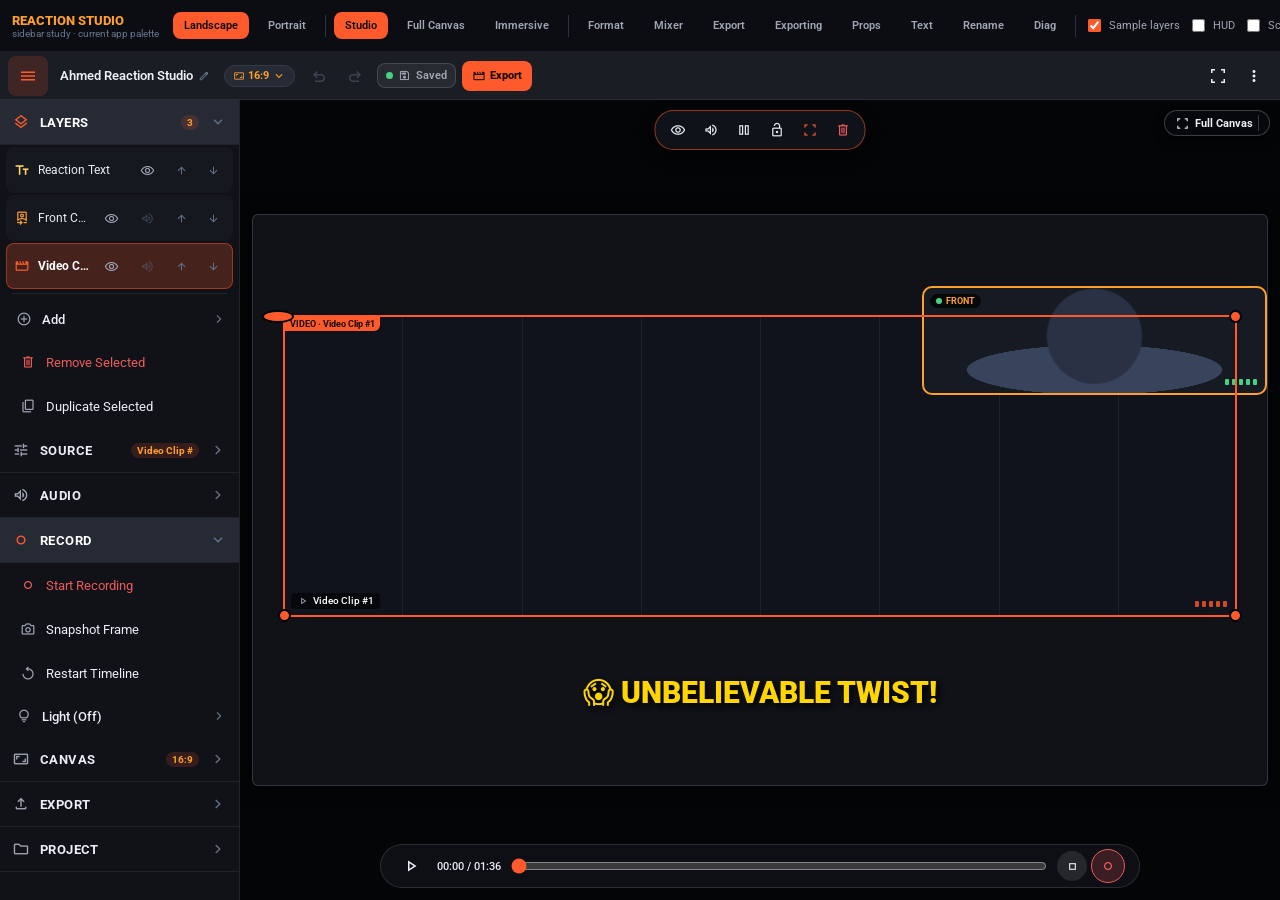
<file: frontend ref/mockup-side/index.html>
<!DOCTYPE html>
<html lang="en">
<head>
<meta charset="UTF-8">
<meta name="viewport" content="width=device-width, initial-scale=1.0">
<title>Reaction Studio — Sidebar Studio (current app theme)</title>
<link rel="preconnect" href="https://fonts.googleapis.com">
<link rel="preconnect" href="https://fonts.gstatic.com" crossorigin>
<link href="https://fonts.googleapis.com/css2?family=Material+Symbols+Outlined:opsz,wght,FILL,GRAD@20..48,400,0,0&family=Roboto:wght@400;500;700;900&display=swap" rel="stylesheet">
<link rel="stylesheet" href="css/side.css">
</head>
<body>
<!-- ============ DEMO HARNESS (not part of the app) ============ -->
<div id="harness">
  <div class="brand">REACTION STUDIO<small>sidebar study · current app palette</small></div>
  <button class="htab on" data-orient="landscape">Landscape</button>
  <button class="htab" data-orient="portrait">Portrait</button>
  <div class="hsep"></div>
  <button class="htab on" data-view="studio">Studio</button>
  <button class="htab" data-view="fc">Full Canvas</button>
  <button class="htab" data-view="imm">Immersive</button>
  <div class="hsep"></div>
  <button class="htab" data-dlg="dlg-aspect">Format</button>
  <button class="htab" data-dlg="dlg-mixer">Mixer</button>
  <button class="htab" data-dlg="dlg-export">Export</button>
  <button class="htab" id="h-progress">Exporting</button>
  <button class="htab" data-dlg="dlg-props">Props</button>
  <button class="htab" data-dlg="dlg-text">Text</button>
  <button class="htab" data-dlg="dlg-rename">Rename</button>
  <button class="htab" data-dlg="dlg-diag">Diag</button>
  <div class="hsep"></div>
  <label class="hchk"><input type="checkbox" id="hk-sample" checked> Sample layers</label>
  <label class="hchk"><input type="checkbox" id="hk-hud"> HUD</label>
  <label class="hchk"><input type="checkbox" id="hk-light"> Screen light</label>
  <button class="htab" id="hk-toast">Toast</button>
  <div class="hnote">resize the window narrow to stress the fit ladder</div>
</div>

<!-- ============ APP ============ -->
<div id="app">
  <!-- TOP STRIP -->
  <div class="topstrip" id="topstrip">
    <button class="iconbtn hamb" id="btn-hamb" title="Toggle sidebar"><span class="ms">menu</span></button>
    <div class="gap6"></div>
    <button class="proj-title" id="btn-title" title="Rename project"><span id="proj-name">Ahmed Reaction Studio</span><span class="ms">edit</span></button>
    <div class="gap8"></div>
    <button class="aspect-chip" id="btn-aspect" title="Canvas format"><span class="ms">aspect_ratio</span><span id="aspect-lbl">16:9</span><span class="ms chev">expand_more</span></button>
    <div class="gap6"></div>
    <button class="iconbtn" id="btn-undo" disabled title="Undo"><span class="ms">undo</span></button>
    <button class="iconbtn" id="btn-redo" disabled title="Redo"><span class="ms">redo</span></button>
    <div class="gap4"></div>
    <button class="savebtn" id="btn-save"><span class="dot"></span><span class="ms">save</span><span class="lbl" id="save-lbl">Saved</span></button>
    <div class="gap6"></div>
    <button class="exportbtn" id="btn-export"><span class="ms">movie</span><span class="lbl">Export</span></button>
    <div class="spacer"></div>
    <button class="iconbtn" id="btn-fc" title="Full Screen Canvas"><span class="ms" id="fc-ic">fullscreen</span></button>
    <div class="overflow-wrap">
      <button class="iconbtn" id="btn-overflow" title="More"><span class="ms">more_vert</span></button>
      <div class="dropdown" id="overflow-menu" style="display:none">
        <button id="m-fc"><span class="ms">fullscreen</span><span>Full Screen Canvas</span></button>
        <button id="m-hud"><span class="ms">insights</span><span>Show Stats Overlay</span></button>
        <button class="dim" id="m-diag"><span class="ms">settings</span><span>Studio Diagnostics</span></button>
      </div>
    </div>
  </div>

  <div class="workspace">
    <!-- SIDEBAR -->
    <aside class="sidebar" id="sidebar">
      <!-- § LAYERS -->
      <button class="sec-head open" data-sec="layers"><span class="ms">layers</span><span class="lbl">LAYERS</span><span class="badge" id="bd-layers">0</span><span class="ms chev">chevron_right</span></button>
      <div class="sec-div"></div>
      <div class="sec-body open" id="sec-layers">
        <div id="layer-list"></div>
        <div class="mini-div"></div>
        <button class="sub-head" data-sub="add"><span class="ms">add_circle</span><span class="lbl">Add</span><span class="ms chev">chevron_right</span></button>
        <div class="submenu" id="sub-add">
          <button class="act" data-add="video"><span class="ms">movie</span><span>Pick Video…</span></button>
          <button class="act" data-add="image"><span class="ms">image</span><span>Pick Image…</span></button>
          <button class="act" data-add="frontcam"><span class="ms">camera_front</span><span>Front Camera</span></button>
          <button class="act" data-add="backcam"><span class="ms">photo_camera</span><span>Back Camera</span></button>
          <button class="act" data-add="screen"><span class="ms">screen_share</span><span>Screen Record</span></button>
          <button class="act" data-add="text"><span class="ms">text_fields</span><span>Text Overlay</span></button>
        </div>
        <button class="act danger" id="act-del"><span class="ms">delete_outline</span><span>Remove Selected</span></button>
        <button class="act" id="act-dup"><span class="ms">content_copy</span><span>Duplicate Selected</span></button>
      </div>

      <!-- § SOURCE -->
      <button class="sec-head" data-sec="source"><span class="ms">tune</span><span class="lbl">SOURCE</span><span class="badge" id="bd-source"></span><span class="ms chev">chevron_right</span></button>
      <div class="sec-div"></div>
      <div class="sec-body" id="sec-source"></div>

      <!-- § AUDIO -->
      <button class="sec-head" data-sec="audio"><span class="ms">volume_up</span><span class="lbl">AUDIO</span><span class="ms chev">chevron_right</span></button>
      <div class="sec-div"></div>
      <div class="sec-body" id="sec-audio"></div>

      <!-- § RECORD -->
      <button class="sec-head open" data-sec="record"><span class="ms">fiber_manual_record</span><span class="lbl">RECORD</span><span class="badge rec" id="bd-rec" style="display:none">REC</span><span class="ms chev">chevron_right</span></button>
      <div class="sec-div"></div>
      <div class="sec-body open" id="sec-record">
        <button class="act danger" id="act-record"><span class="ms">fiber_manual_record</span><span id="rec-lbl">Start Recording</span></button>
        <button class="act" id="act-snap"><span class="ms">photo_camera</span><span>Snapshot Frame</span></button>
        <button class="act" id="act-restart"><span class="ms">replay</span><span>Restart Timeline</span></button>
        <button class="sub-head" data-sub="light"><span class="ms">lightbulb</span><span class="lbl" id="light-lbl">Light (Off)</span><span class="ms chev">chevron_right</span></button>
        <div class="submenu" id="sub-light">
          <button class="act light" data-light="Off"><span class="ms">flash_off</span><span>Turn Off Light</span></button>
          <button class="act light" data-light="Front Torch"><span class="ms">flash_on</span><span>Front Torch</span></button>
          <button class="act light" data-light="Back Torch"><span class="ms">flash_on</span><span>Back Torch</span></button>
          <button class="act light" data-light="Both Torches"><span class="ms">highlight</span><span>Both Torches</span></button>
          <button class="act light" data-light="Screen Light"><span class="ms">wb_sunny</span><span>Screen Light (Softbox)</span></button>
        </div>
      </div>

      <!-- § CANVAS -->
      <button class="sec-head" data-sec="canvas"><span class="ms">aspect_ratio</span><span class="lbl">CANVAS</span><span class="badge" id="bd-canvas">16:9</span><span class="ms chev">chevron_right</span></button>
      <div class="sec-div"></div>
      <div class="sec-body" id="sec-canvas">
        <button class="sub-head" data-sub="aspect"><span class="ms">crop_original</span><span class="lbl" id="aspect-sub">Aspect Ratio (16:9)</span><span class="ms chev">chevron_right</span></button>
        <div class="submenu" id="sub-aspect">
          <button class="act ar" data-ar="16:9"><span class="ms">stay_current_landscape</span><span>16:9 Landscape · YouTube</span></button>
          <button class="act ar" data-ar="9:16"><span class="ms">stay_current_portrait</span><span>9:16 Portrait · Shorts / Reels</span></button>
          <button class="act ar" data-ar="1:1"><span class="ms">crop_square</span><span>1:1 Square · Posts</span></button>
        </div>
        <button class="sub-head" data-sub="bg"><span class="ms">palette</span><span class="lbl" id="bg-sub">Background (Dark)</span><span class="ms chev">chevron_right</span></button>
        <div class="submenu" id="sub-bg"></div>
        <button class="act" id="act-fc"><span class="ms">fullscreen</span><span>Full Canvas Mode</span></button>
        <button class="act" id="act-fitall"><span class="ms">center_focus_strong</span><span>Fit All Sources</span></button>
      </div>

      <!-- § EXPORT -->
      <button class="sec-head" data-sec="export"><span class="ms">file_upload</span><span class="lbl">EXPORT</span><span class="ms chev">chevron_right</span></button>
      <div class="sec-div"></div>
      <div class="sec-body" id="sec-export">
        <button class="act" id="act-quickexp"><span class="ms">bolt</span><span>Quick Export</span></button>
        <button class="act" id="act-expsettings"><span class="ms">settings</span><span>Export Settings…</span></button>
        <button class="act" id="act-repeatexp"><span class="ms">history</span><span>Repeat Last Export</span></button>
      </div>

      <!-- § PROJECT -->
      <button class="sec-head" data-sec="project"><span class="ms">folder</span><span class="lbl">PROJECT</span><span class="ms chev">chevron_right</span></button>
      <div class="sec-div"></div>
      <div class="sec-body" id="sec-project">
        <button class="act" id="act-rename"><span class="ms">edit</span><span>Rename Project…</span></button>
        <button class="act" id="act-save"><span class="ms">save</span><span>Save Now</span></button>
        <button class="act" id="act-diag"><span class="ms">medical_services</span><span>Diagnostics</span></button>
      </div>
    </aside>

    <!-- STAGE -->
    <div class="stage" id="stage">
      <div class="canvas" id="canvas">
        <div id="layers"></div>
        <div class="empty-st" id="empty">
          <div class="tile"><span class="ms">movie</span></div>
          <h3>Your canvas is ready</h3>
          <p>Add a camera, video, image or text to begin.</p>
        </div>
      </div>
      <div class="qbar" id="qbar" style="display:none">
        <button class="ic" id="q-eye" title="Hide / show"><span class="ms">visibility</span></button>
        <button class="ic" id="q-mute" title="Mute / unmute"><span class="ms">volume_up</span></button>
        <button class="ic" id="q-play" title="Pause / resume"><span class="ms">pause</span></button>
        <button class="ic" id="q-lock" title="Lock position"><span class="ms">lock_open</span></button>
        <button class="ic" id="q-fit" title="Fit / Fill"><span class="ms">aspect_ratio</span></button>
        <button class="ic red" id="q-del" title="Delete"><span class="ms">delete</span></button>
        <span class="qcam" id="q-cam" style="display:none">
          <button class="ic red" id="q-take" title="Record take"><span class="ms">fiber_manual_record</span></button>
          <button class="ic" id="q-flip" title="Switch facing"><span class="ms">flip_camera</span></button>
        </span>
      </div>
      <div class="hpill" id="hpill" style="display:none"><span class="ms">visibility_off</span><span id="hpill-n">1 hidden</span></div>
      <button class="wpill" id="wpill"><span class="ms" id="wpill-ic">fullscreen</span><span class="tx" id="wpill-tx">Full Canvas</span><span class="dv" id="wpill-dv"></span><span class="eye" id="wpill-eye" style="display:none" title="Hide studio chrome"><span class="ms">visibility_off</span></span></button>
      <div class="recpill" id="recpill" style="display:none"><i></i><span id="recpill-tx">REC 00:00</span></div>
      <div class="hud" id="hud" style="display:none">
        <h5>STUDIO ENGINE HUD</h5>
        <div class="l1">FPS: 60 · Res: 1920×1080</div>
        <div>FrameTime: 16.4ms · Decoder: HW MediaCodec + OES</div>
        <div id="hud-l3">Layers: 0 active · Latency: 12ms</div>
      </div>
      <div class="tl" id="tl">
        <button class="pp" id="tl-pp" title="Play / pause all"><span class="ms">play_arrow</span></button>
        <span class="time" id="tl-time">00:00 / 00:00</span>
        <input type="range" id="tl-seek" min="0" max="1000" value="0" disabled>
        <span class="tl-inline" id="tl-inline" style="display:none">
          <button class="st" id="tl-stop" title="Stop"><span class="ms">stop</span></button>
          <button class="rc" id="tl-rec" title="Record"><span class="ms">fiber_manual_record</span></button>
        </span>
        <span class="rdot" id="tl-recdot" style="display:none"></span>
      </div>
      <div class="transport" id="transport">
        <div class="pad">
          <button class="tbtn st" id="t-stop" title="Stop"><span class="ms">stop</span></button>
          <button class="tbtn rc" id="t-recbtn" title="Record"><span class="ms">fiber_manual_record</span></button>
        </div>
      </div>
    </div>
  </div>

  <div id="scrim-side"></div>
  <div id="screenlight"></div>

  <!-- D1 CANVAS FORMAT -->
  <div class="scrim" id="dlg-aspect"><div class="dlg">
    <h2><span class="ms">aspect_ratio</span><span>Select canvas format<small>The change is undoable — the screen does not rotate</small></span></h2>
    <button class="optcard on" data-ar="16:9"><span class="tile"><span class="ms">stay_current_landscape</span></span><span class="tt"><b>16:9 Widescreen (Landscape)</b><span>YouTube, Gaming, PC streams</span></span><span class="res">1920 × 1080</span></button>
    <button class="optcard" data-ar="9:16"><span class="tile"><span class="ms">stay_current_portrait</span></span><span class="tt"><b>9:16 Vertical (Portrait)</b><span>Shorts, Reels, TikTok</span></span><span class="res">1080 × 1920</span></button>
    <button class="optcard" data-ar="1:1"><span class="tile"><span class="ms">crop_square</span></span><span class="tt"><b>1:1 Square Format</b><span>Instagram feed, posts</span></span><span class="res">1080 × 1080</span></button>
    <div class="dactions"><button class="btn" data-close>Start Project</button></div>
  </div></div>

  <!-- D2 MIXER -->
  <div class="scrim" id="dlg-mixer"><div class="dlg">
    <h2><span class="ms">equalizer</span>Studio Audio Mixer</h2>
    <div class="grp">Track Channels</div>
    <div id="mix-tracks"></div>
    <div class="dactions"><button class="tbtn2" data-close>Close</button></div>
  </div></div>

  <!-- D3 EXPORT -->
  <div class="scrim" id="dlg-export"><div class="dlg">
    <h2><span class="ms">file_upload</span>Export Video</h2>
    <div class="grp">Resolution</div>
    <div class="chips" id="ch-res"><button class="chip">720p (HD)</button><button class="chip on">1080p (FHD)</button><button class="chip">4K (UHD)</button></div>
    <div class="grp">Framerate</div>
    <div class="chips" id="ch-fps"><button class="chip">24 fps</button><button class="chip on">30 fps</button><button class="chip">60 fps</button></div>
    <div class="grp">Video Codec</div>
    <div class="chips" id="ch-codec"><button class="chip on">H.264</button><button class="chip">H.265</button><button class="chip">VP8</button><button class="chip">VP9</button></div>
    <div class="grp">Destination</div>
    <div class="destrow"><span class="ms">folder</span><b>Movies (default)</b><button id="btn-folder">Choose Folder…</button></div>
    <div class="dactions"><button class="tbtn2 mut" data-close>Cancel</button><button class="btn" id="btn-startexp">Start Export</button></div>
  </div></div>

  <!-- D4 PROGRESS -->
  <div class="scrim" id="dlg-progress"><div class="dlg">
    <h2 id="exp-title">Rendering Video…</h2>
    <div id="exp-busy" class="center">
      <div class="pbar"><i id="exp-bar"></i></div>
      <div class="pc1" id="exp-pct">Encoding frames: 0%</div>
      <div class="pc2">Compositing layers → H.264 → MP4…</div>
    </div>
    <div id="exp-done" class="center" style="display:none">
      <span class="ms big-ic" style="color:var(--green)">check_circle</span>
      <div class="done-t">Video successfully generated!</div>
      <div class="pc2" id="exp-path">Movies/Reaction_Studio_1080p30.mp4</div>
    </div>
    <div id="exp-fail" class="center" style="display:none">
      <span class="ms big-ic" style="color:var(--red)">error_outline</span>
      <div class="done-t" id="exp-err">Export failed.</div>
      <div class="pc2">No file was created. Nothing was reported as exported.</div>
    </div>
    <div class="dactions"><button class="btn green" id="exp-ok" data-close style="display:none">Done</button>
    <button class="btn red" id="exp-close" data-close style="display:none">Close</button></div>
  </div></div>

  <!-- D5 PROPS -->
  <div class="scrim" id="dlg-props"><div class="dlg">
    <h2>Advanced Properties</h2>
    <div class="flabel">Layer Name</div><input class="tfield" id="pp-name" value="Front Camera">
    <div class="rowline">Playback Speed: <span id="pp-spd-lbl">1.0x</span></div>
    <div class="chips" id="ch-spd"><button class="chip">0.5x</button><button class="chip on">1.0x</button><button class="chip">1.5x</button><button class="chip">2.0x</button></div>
    <div class="dactions"><button class="tbtn2 mut" data-close>Cancel</button><button class="btn" data-close id="pp-save">Save</button></div>
  </div></div>

  <!-- D6 TEXT -->
  <div class="scrim" id="dlg-text"><div class="dlg">
    <h2>Text Overlay Editor</h2>
    <div class="flabel">Text Content</div><input class="tfield" id="tx-content" value="😱 UNBELIEVABLE TWIST!">
    <div class="rowline" id="tx-size-lbl">Font Size: 30sp</div>
    <input type="range" id="tx-size" min="16" max="42" value="30">
    <div class="grp">Text Color</div>
    <div class="dots" id="tx-dots"></div>
    <div class="switchrow"><b>Drop Shadow</b><button class="switch on" id="tx-shadow"></button></div>
    <div class="dactions"><button class="tbtn2 mut" data-close>Cancel</button><button class="btn" id="tx-apply">Apply Text</button></div>
  </div></div>

  <!-- D7 RENAME -->
  <div class="scrim" id="dlg-rename"><div class="dlg">
    <h2>Rename Project</h2>
    <div class="flabel">Project Title</div><input class="tfield" id="rn-field" value="Ahmed Reaction Studio">
    <div class="dactions"><button class="tbtn2 mut" data-close>Cancel</button><button class="btn" id="rn-ok">Rename</button></div>
  </div></div>

  <!-- D8 DIAG -->
  <div class="scrim" id="dlg-diag"><div class="dlg diagsec">
    <h2><span class="ms">medical_services</span>Diagnostics &amp; Codecs</h2>
    <h4>Hardware Video Decoders</h4><p>• c2.android.avc.decoder (HW H.264)<br>• OMX.qcom.video.decoder.avc<br>• c2.android.hevc.decoder (HW H.265)</p>
    <h4>Camera Subsystem</h4><p>• Camera2 API Level: FULL<br>• Lens Facing: FRONT &amp; BACK available<br>• Torch Controller: Hardware LED + Screen Light fallback</p>
    <h4>Compositor &amp; Rendering</h4><p>• Pipeline: EGL14 + GLES 2.0/3.0 PBO offscreen<br>• Canvas Compositor: Deterministic Preview == Export<br>• Audio Clock: HAL Monotonic Sample PTS</p>
    <div class="dactions"><button class="tbtn2" data-close>Close</button></div>
  </div></div>

  <div id="toasts"></div>
</div>
<script src="js/side.js"></script>
</body>
</html>
</file>
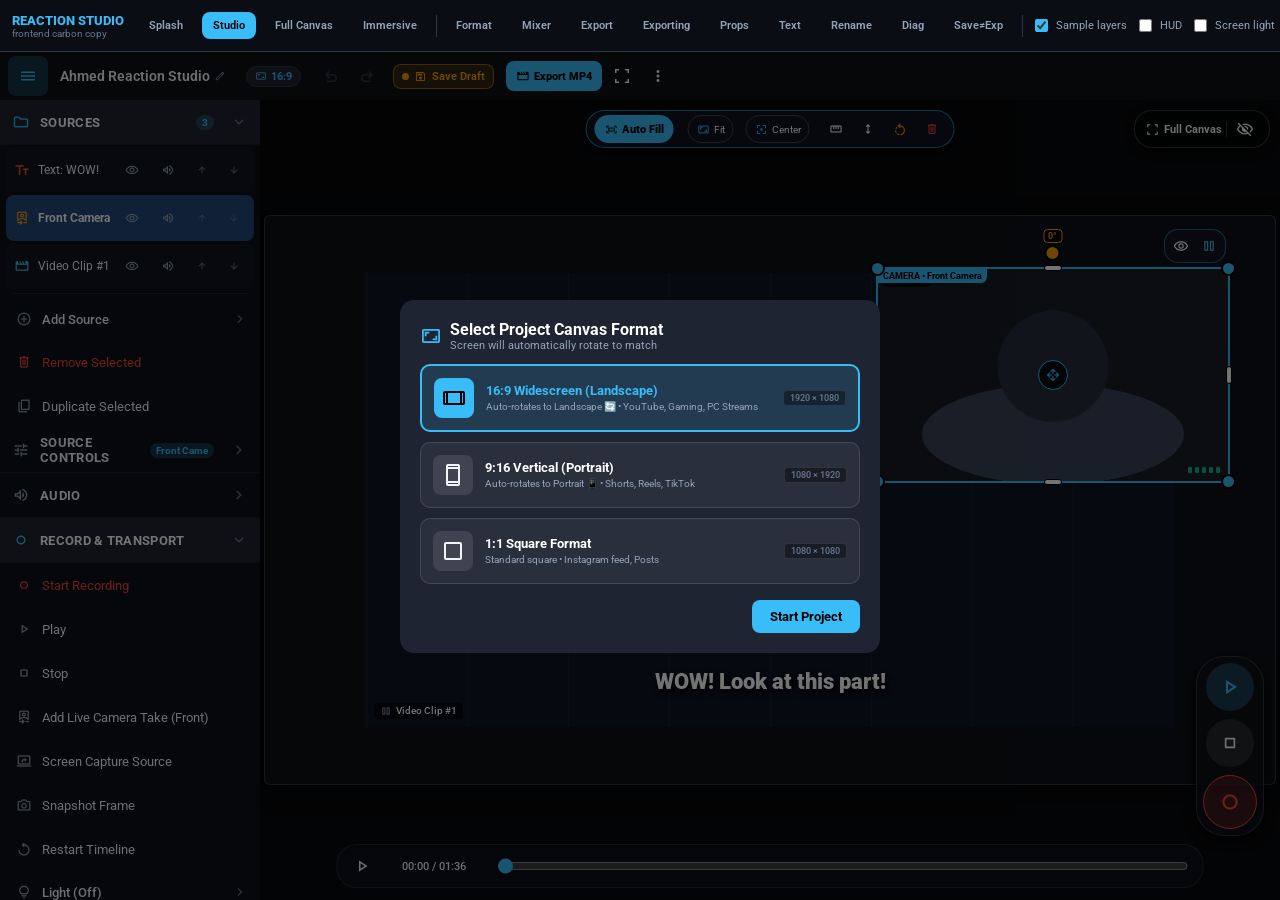
<file: frontend ref/mockup/index.html>
<!DOCTYPE html>
<html lang="en">
<head>
<meta charset="UTF-8">
<meta name="viewport" content="width=device-width, initial-scale=1.0">
<title>Reaction Studio — Frontend Carbon Copy</title>
<link rel="preconnect" href="https://fonts.googleapis.com">
<link rel="preconnect" href="https://fonts.gstatic.com" crossorigin>
<link href="https://fonts.googleapis.com/css2?family=Material+Symbols+Outlined:opsz,wght,FILL,GRAD@20..48,400,0,0&family=Roboto:wght@400;500;700;900&display=swap" rel="stylesheet">
<link rel="stylesheet" href="css/studio.css">
</head>
<body>
<!-- ============ DEMO HARNESS (not part of the app) ============ -->
<div id="harness">
  <div class="brand">REACTION STUDIO<small>frontend carbon copy</small></div>
  <button class="htab" data-view="splash">Splash</button>
  <button class="htab on" data-view="studio">Studio</button>
  <button class="htab" data-view="fullcanvas">Full Canvas</button>
  <button class="htab" data-view="immersive">Immersive</button>
  <div class="hsep"></div>
  <button class="htab" data-dlg="dlg-startup">Format</button>
  <button class="htab" data-dlg="dlg-mixer">Mixer</button>
  <button class="htab" data-dlg="dlg-export">Export</button>
  <button class="htab" data-dlg="dlg-progress">Exporting</button>
  <button class="htab" data-dlg="dlg-props">Props</button>
  <button class="htab" data-dlg="dlg-text">Text</button>
  <button class="htab" data-dlg="dlg-rename">Rename</button>
  <button class="htab" data-dlg="dlg-diag">Diag</button>
  <button class="htab" data-dlg="dlg-d9">Save≠Exp</button>
  <div class="hsep"></div>
  <label class="hchk"><input type="checkbox" id="hk-sample" checked> Sample layers</label>
  <label class="hchk"><input type="checkbox" id="hk-hud"> HUD</label>
  <label class="hchk"><input type="checkbox" id="hk-light"> Screen light</label>
  <button class="htab" id="hk-toast">Toast</button>
</div>

<!-- ============ APP (carbon copy of MainActivity shell) ============ -->
<div id="app">
  <!-- TOP STRIP -->
  <div class="topstrip">
    <button class="iconbtn hamb open" id="btn-hamb" title="Toggle sidebar"><span class="ms">menu</span></button>
    <div style="width:6px"></div>
    <button class="proj-title" id="btn-title" title="Rename project"><span id="proj-name">Ahmed Reaction Studio</span><span class="ms">edit</span></button>
    <div style="width:8px"></div>
    <button class="aspect-chip" id="btn-aspect" title="Cycle aspect ratio"><span class="ms">aspect_ratio</span><span id="aspect-lbl">16:9</span></button>
    <div style="width:6px"></div>
    <button class="iconbtn" id="btn-undo" disabled><span class="ms">undo</span></button>
    <button class="iconbtn" id="btn-redo" disabled><span class="ms">redo</span></button>
    <div style="width:4px"></div>
    <button class="savebtn dirty" id="btn-save"><span class="dot"></span><span class="ms">save</span><span id="save-lbl">Save Draft</span></button>
    <div style="width:6px"></div>
    <button class="exportbtn" id="btn-export"><span class="ms">movie</span>Export MP4</button>
    <div style="width:2px"></div>
    <button class="iconbtn" id="btn-fc" title="Full Screen Canvas"><span class="ms" id="fc-ic">fullscreen</span></button>
    <div class="overflow-wrap">
      <button class="iconbtn" id="btn-overflow"><span class="ms">more_vert</span></button>
      <div class="dropdown" id="overflow-menu" style="display:none">
        <button id="m-fc"><span class="ms">fullscreen</span><span>Full Screen Canvas</span></button>
        <button class="amber" id="m-guide"><span class="ms">help_outline</span><span>Why Save vs Export?</span></button>
        <button id="m-hud"><span class="ms">info</span><span>Show Stats Overlay</span></button>
        <button class="dim" id="m-diag"><span class="ms">settings</span><span>Studio Settings &amp; Diagnostics</span></button>
      </div>
    </div>
  </div>

  <div class="workspace">
    <!-- SIDEBAR -->
    <aside class="sidebar" id="sidebar">
      <!-- §1 SOURCES -->
      <button class="sec-head open" data-sec="sources"><span class="ms">folder</span><span class="lbl">SOURCES</span><span class="badge" id="bd-sources">3</span><span class="ms chev">keyboard_arrow_down</span></button>
      <div class="sec-div"></div>
      <div class="sec-body open" id="sec-sources">
        <div id="layer-list"></div>
        <div class="mini-div"></div>
        <button class="sub-head" data-sub="sub-add"><span class="ms">add_circle</span><span class="lbl">Add Source</span><span class="ms chev">keyboard_arrow_right</span></button>
        <div class="submenu" id="sub-add">
          <button class="act" data-toast="Added Video Clip #4"><span class="ms">file_open</span><span>Pick Video from Device</span></button>
          <button class="act" data-add="video"><span class="ms">movie</span><span>Sample Video Clip</span></button>
          <button class="act" data-toast="Added Sticker Overlay"><span class="ms">add_photo_alternate</span><span>Pick Image from Device</span></button>
          <button class="act" data-add="image"><span class="ms">image</span><span>Sample Image Sticker</span></button>
          <button class="act" data-add="frontcam"><span class="ms">camera_front</span><span>Add Front Camera</span></button>
          <button class="act" data-add="backcam"><span class="ms">photo_camera</span><span>Add Back Camera</span></button>
          <button class="act" data-add="screen"><span class="ms">screen_share</span><span>Screen Record</span></button>
          <button class="act" data-dlg="dlg-text"><span class="ms">text_fields</span><span>Text Overlay</span></button>
        </div>
        <button class="act danger" id="act-remove"><span class="ms">delete_outline</span><span>Remove Selected</span></button>
        <button class="act" id="act-dup"><span class="ms">content_copy</span><span>Duplicate Selected</span></button>
      </div>
      <!-- §2 SOURCE CONTROLS -->
      <button class="sec-head" data-sec="controls"><span class="ms">tune</span><span class="lbl">SOURCE CONTROLS</span><span class="badge" id="bd-controls">Front Came</span><span class="ms chev">keyboard_arrow_right</span></button>
      <div class="sec-div"></div>
      <div class="sec-body" id="sec-controls"></div>
      <!-- §3 AUDIO -->
      <button class="sec-head" data-sec="audio"><span class="ms">volume_up</span><span class="lbl">AUDIO</span><span class="ms chev">keyboard_arrow_right</span></button>
      <div class="sec-div"></div>
      <div class="sec-body" id="sec-audio">
        <button class="act" data-dlg="dlg-mixer"><span class="ms">equalizer</span><span>Mixer Panel…</span></button>
        <button class="sub-head" data-sub="sub-mic"><span class="ms">mic</span><span class="lbl" id="mic-lbl">Mic Gain (100%)</span><span class="ms chev">keyboard_arrow_right</span></button>
        <div class="submenu" id="sub-mic">
          <button class="act" id="mic-plus"><span class="ms">add</span><span>+10% Gain</span></button>
          <button class="act" id="mic-minus"><span class="ms">remove</span><span>−10% Gain</span></button>
          <button class="act" id="mic-reset"><span class="ms">restart_alt</span><span>Reset 100%</span></button>
        </div>
        <div id="persource-wrap">
          <button class="sub-head" data-sub="sub-persrc"><span class="ms">headphones</span><span class="lbl" id="persrc-lbl">Front Camera Audio</span><span class="ms chev">keyboard_arrow_right</span></button>
          <div class="submenu" id="sub-persrc">
            <button class="act" id="ps-volup"><span class="ms">volume_up</span><span>Volume +10%</span></button>
            <button class="act" id="ps-voldn"><span class="ms">volume_down</span><span>Volume −10%</span></button>
            <button class="act" id="ps-mute"><span class="ms">volume_up</span><span>Mute Layer</span></button>
            <button class="act" id="ps-solo"><span class="ms">stars</span><span>Solo Track</span></button>
          </div>
        </div>
      </div>
      <!-- §4 RECORD -->
      <button class="sec-head open" data-sec="record"><span class="ms">fiber_manual_record</span><span class="lbl">RECORD &amp; TRANSPORT</span><span class="badge rec" id="bd-rec" style="display:none">REC</span><span class="ms chev">keyboard_arrow_down</span></button>
      <div class="sec-div"></div>
      <div class="sec-body open" id="sec-record">
        <button class="act danger" id="act-record"><span class="ms">fiber_manual_record</span><span>Start Recording</span></button>
        <button class="act" id="act-play"><span class="ms">play_arrow</span><span>Play</span></button>
        <button class="act" id="act-stop"><span class="ms">stop</span><span>Stop</span></button>
        <button class="act" data-add="frontcam"><span class="ms">camera_front</span><span>Add Live Camera Take (Front)</span></button>
        <button class="act" data-add="screen"><span class="ms">screen_share</span><span>Screen Capture Source</span></button>
        <button class="act" id="act-snap"><span class="ms">photo_camera</span><span>Snapshot Frame</span></button>
        <button class="act" id="act-restart"><span class="ms">replay</span><span>Restart Timeline</span></button>
        <button class="sub-head" data-sub="sub-light"><span class="ms">lightbulb</span><span class="lbl" id="light-lbl">Light (Off)</span><span class="ms chev">keyboard_arrow_right</span></button>
        <div class="submenu" id="sub-light">
          <button class="act light active" data-light="Off"><span class="ms">flash_off</span><span>Turn Off Light</span></button>
          <button class="act light" data-light="Front Torch"><span class="ms">flash_on</span><span>Front Torch</span></button>
          <button class="act light" data-light="Back Torch"><span class="ms">flash_on</span><span>Back Torch</span></button>
          <button class="act light" data-light="Both Torches"><span class="ms">highlight</span><span>Both Torches</span></button>
          <button class="act light" data-light="Screen Light"><span class="ms">wb_sunny</span><span>Screen Light (Softbox)</span></button>
        </div>
      </div>
      <!-- §5 CANVAS -->
      <button class="sec-head" data-sec="canvas"><span class="ms">aspect_ratio</span><span class="lbl">CANVAS</span><span class="badge" id="bd-canvas">16:9</span><span class="ms chev">keyboard_arrow_right</span></button>
      <div class="sec-div"></div>
      <div class="sec-body" id="sec-canvas">
        <button class="sub-head" data-sub="sub-aspect"><span class="ms">crop_original</span><span class="lbl" id="aspect-sub">Aspect Ratio (16:9 Landscape)</span><span class="ms chev">keyboard_arrow_right</span></button>
        <div class="submenu" id="sub-aspect">
          <button class="act ar active" data-ar="16:9"><span class="ms">laptop</span><span>16:9 Landscape (YouTube)</span></button>
          <button class="act ar" data-ar="9:16"><span class="ms">smartphone</span><span>9:16 Portrait (TikTok/Shorts)</span></button>
          <button class="act ar" data-ar="1:1"><span class="ms">crop_square</span><span>1:1 Square (Instagram)</span></button>
          <button class="act" data-dlg="dlg-startup"><span class="ms">screen_rotation</span><span>Format &amp; Auto-Rotate Dialog…</span></button>
        </div>
        <button class="sub-head" data-sub="sub-bg"><span class="ms">palette</span><span class="lbl" id="bg-sub">Background (Dark)</span><span class="ms chev">keyboard_arrow_right</span></button>
        <div class="submenu" id="sub-bg"></div>
        <button class="act" id="act-fc"><span class="ms">fullscreen</span><span>Full Canvas Mode</span></button>
        <button class="act" id="act-fitall"><span class="ms">center_focus_strong</span><span>Fit All Sources</span></button>
        <button class="act" id="act-tobg"><span class="ms">layers</span><span>Selection → Background</span></button>
      </div>
      <!-- §6 EXPORT -->
      <button class="sec-head" data-sec="export"><span class="ms">file_upload</span><span class="lbl">EXPORT</span><span class="ms chev">keyboard_arrow_right</span></button>
      <div class="sec-div"></div>
      <div class="sec-body" id="sec-export">
        <button class="act" id="act-quickexp"><span class="ms">bolt</span><span>Quick Export (720p30 MP4)</span></button>
        <button class="act" data-dlg="dlg-export"><span class="ms">settings</span><span>Export Settings…</span></button>
      </div>
      <!-- §7 PROJECT -->
      <button class="sec-head" data-sec="project"><span class="ms">snippet_folder</span><span class="lbl">PROJECT</span><span class="ms chev">keyboard_arrow_right</span></button>
      <div class="sec-div"></div>
      <div class="sec-body" id="sec-project">
        <button class="act" data-dlg="dlg-rename"><span class="ms">edit</span><span>Rename Project…</span></button>
        <button class="act" id="act-save"><span class="ms">save</span><span>Save Now</span></button>
        <button class="act" id="act-snap2"><span class="ms">photo_camera</span><span>Snapshot Frame</span></button>
        <button class="act" id="act-hud"><span class="ms">speed</span><span>Show Stats Overlay</span></button>
        <button class="act" id="act-undo"><span class="ms">undo</span><span>Undo</span></button>
        <button class="act" id="act-redo"><span class="ms">redo</span><span>Redo</span></button>
        <button class="act" data-dlg="dlg-diag"><span class="ms">medical_services</span><span>Diagnostics</span></button>
      </div>
      <!-- §8 SETTINGS -->
      <button class="sec-head" data-sec="settings"><span class="ms">settings</span><span class="lbl">SETTINGS</span><span class="ms chev">keyboard_arrow_right</span></button>
      <div class="sec-div"></div>
      <div class="sec-body" id="sec-settings">
        <button class="act" data-dlg="dlg-export"><span class="ms">high_quality</span><span>Export Quality Settings…</span></button>
        <button class="act" id="act-folder"><span class="ms">folder_special</span><span>Export Folder: Movies (default)</span></button>
        <button class="act" data-dlg="dlg-diag"><span class="ms">info</span><span>About Ahmed Reaction Studio</span></button>
      </div>
    </aside>

    <!-- STAGE -->
    <div class="stage" id="stage">
      <div class="canvas" id="canvas"></div>
      <div class="qbar" id="qbar" style="display:none">
        <button class="pri" id="q-autofill"><span class="ms">fit_screen</span>Auto Fill</button>
        <div style="width:6px"></div>
        <button class="out" id="q-fit"><span class="ms">aspect_ratio</span>Fit</button>
        <div style="width:4px"></div>
        <button class="out" id="q-center"><span class="ms">filter_center_focus</span>Center</button>
        <div style="width:4px"></div>
        <button class="ic" id="q-sw" title="Stretch to Canvas Width"><span class="ms">straighten</span></button>
        <button class="ic" id="q-sh" title="Stretch to Canvas Height"><span class="ms">height</span></button>
        <button class="ic amb" id="q-rot" title="Reset Angle 0°"><span class="ms">rotate_left</span></button>
        <button class="ic red" id="q-del" title="Delete Selected Layer"><span class="ms">delete</span></button>
      </div>
      <button class="wpill" id="wpill"><span class="ms" id="wpill-ic">fullscreen</span><span id="wpill-tx">Full Canvas</span><span class="dv"></span><span class="eye" id="wpill-eye" title="Hide studio controls"><span class="ms">visibility_off</span></span></button>
      <div class="recpill" id="recpill" style="display:none"><i></i><span id="recpill-tx">REC 00:00</span></div>
      <div class="tl" id="tl">
        <span class="ms pp" id="tl-pp">play_arrow</span>
        <div style="width:10px"></div>
        <span class="time" id="tl-time">00:00 / 00:00</span>
        <div style="width:12px"></div>
        <input type="range" id="tl-seek" min="0" max="1000" value="0" disabled>
        <span class="rdot" id="tl-rec" style="display:none"></span>
      </div>
      <div class="transport" id="transport">
        <div class="rec" id="t-rec" style="display:none"><i></i><span id="t-rec-tx">REC 00:00</span></div>
        <div class="pad">
          <button class="tbtn pp" id="t-pp"><span class="ms">play_arrow</span></button>
          <button class="tbtn st" id="t-stop"><span class="ms">stop</span></button>
          <button class="tbtn rc" id="t-recbtn"><span class="ms">fiber_manual_record</span></button>
        </div>
      </div>
      <div class="hud" id="hud" style="display:none">
        <h5>STUDIO ENGINE HUD</h5>
        <div id="hud-l1">FPS: 60 · Res: 1920x1080</div>
        <div>FrameTime: 16.4ms · Decoder: HW MediaCodec + OES</div>
        <div id="hud-l3">Layers: 3 active · Latency: 12ms</div>
      </div>
    </div>
  </div>

  <div id="screenlight"></div>

  <!-- D1 STARTUP FORMAT -->
  <div class="scrim" id="dlg-startup"><div class="dlg">
    <h2><span class="ms">aspect_ratio</span><span>Select Project Canvas Format<small>Screen will automatically rotate to match</small></span></h2>
    <button class="optcard on" data-ar="16:9"><span class="tile"><span class="ms">stay_current_landscape</span></span><span class="tt"><b>16:9 Widescreen (Landscape)</b><span>Auto-rotates to Landscape 🔄 • YouTube, Gaming, PC Streams</span></span><span class="res">1920 × 1080</span></button>
    <button class="optcard" data-ar="9:16"><span class="tile"><span class="ms">stay_current_portrait</span></span><span class="tt"><b>9:16 Vertical (Portrait)</b><span>Auto-rotates to Portrait 📱 • Shorts, Reels, TikTok</span></span><span class="res">1080 × 1920</span></button>
    <button class="optcard" data-ar="1:1"><span class="tile"><span class="ms">crop_square</span></span><span class="tt"><b>1:1 Square Format</b><span>Standard square • Instagram feed, Posts</span></span><span class="res">1080 × 1080</span></button>
    <div class="dactions"><button class="btn" data-close>Start Project</button></div>
  </div></div>

  <!-- D2 MIXER -->
  <div class="scrim" id="dlg-mixer"><div class="dlg">
    <h2><span class="ms">equalizer</span>Studio Audio Mixer</h2>
    <div class="rowline" id="mix-master-lbl">Master Volume: 100%</div>
    <input type="range" id="mix-master" min="0" max="100" value="100">
    <div class="rowline" id="mix-mic-lbl">Microphone Gain: 100%</div>
    <input type="range" id="mix-mic" min="0" max="200" value="100" style="accent-color:var(--amber)">
    <div class="mini-div" style="margin:8px 0"></div>
    <div class="grp" style="margin-top:0"><b style="color:var(--t2);font-size:11px">Track Channels</b></div>
    <div id="mix-tracks"></div>
    <div class="dactions"><button class="tbtn2" data-close>Close</button></div>
  </div></div>

  <!-- D3 EXPORT -->
  <div class="scrim" id="dlg-export"><div class="dlg">
    <h2><span class="ms">file_upload</span>Export Video</h2>
    <div class="grp">Resolution Preset</div>
    <div class="chips" id="ch-res"><button class="chip on">720p (HD)</button><button class="chip">1080p (FHD)</button><button class="chip">4K (UHD)</button></div>
    <div class="grp">Framerate</div>
    <div class="chips" id="ch-fps"><button class="chip">24 fps</button><button class="chip on">30 fps</button><button class="chip">60 fps</button></div>
    <div class="grp">Video Codec</div>
    <div class="chips" id="ch-codec"><button class="chip on">H.264 / AVC</button><button class="chip">H.265 / HEVC</button></div>
    <div class="grp">Destination</div>
    <div class="destrow"><span class="ms">folder</span><b id="dest-lbl">Movies (default)</b><button id="btn-folder2">Choose Folder…</button></div>
    <div class="dactions"><button class="tbtn2 mut" data-close>Cancel</button><button class="btn" id="btn-startexp">Start Export</button></div>
  </div></div>

  <!-- D4 PROGRESS -->
  <div class="scrim" id="dlg-progress"><div class="dlg">
    <h2 id="exp-title">Rendering Video…</h2>
    <div id="exp-busy" class="center">
      <div class="pbar"><i id="exp-bar"></i></div>
      <div style="font-size:13px" id="exp-pct">Encoding frames: 0%</div>
      <div style="font-size:11px;color:var(--muted)">Compositing layers → H.264 → MP4…</div>
    </div>
    <div id="exp-done" class="center" style="display:none">
      <span class="ms big-ic" style="color:var(--green)">check_circle</span>
      <div style="font-weight:700;margin:8px 0 4px">Video successfully generated!</div>
      <div style="font-size:11px;color:var(--muted)" id="exp-path">Movies/Reaction_Studio_720p30.mp4</div>
    </div>
    <div id="exp-fail" class="center" style="display:none">
      <span class="ms big-ic" style="color:var(--red);font-size:44px!important">error_outline</span>
      <div style="font-size:13px;margin:10px 0 4px" id="exp-err">Export failed.</div>
      <div style="font-size:11px;color:var(--muted)">No file was created. Nothing was reported as exported.</div>
    </div>
    <div class="dactions"><button class="btn green" id="exp-ok" data-close style="display:none">Done</button>
    <button class="btn red" id="exp-close" data-close style="display:none">Close</button></div>
  </div></div>

  <!-- D5 LAYER PROPS -->
  <div class="scrim" id="dlg-props"><div class="dlg">
    <h2>Layer Properties</h2>
    <div class="flabel">Layer Name</div><input class="tfield" id="pp-name" value="Front Camera">
    <div class="rowline" id="pp-op-lbl">Opacity: 100%</div><input type="range" id="pp-op" min="0" max="100" value="100">
    <div class="rowline" id="pp-vol-lbl">Volume: 100%</div><input type="range" id="pp-vol" min="0" max="100" value="100" style="accent-color:var(--purple)">
    <div class="rowline">Playback Speed: <span id="pp-spd-lbl">1.0x</span></div>
    <div class="chips" id="ch-spd"><button class="chip">0.5x</button><button class="chip on">1.0x</button><button class="chip">1.5x</button><button class="chip">2.0x</button></div>
    <div class="dactions"><button class="tbtn2 mut" data-close>Cancel</button><button class="btn" data-close id="pp-save">Save</button></div>
  </div></div>

  <!-- D6 TEXT -->
  <div class="scrim" id="dlg-text"><div class="dlg">
    <h2>Text Overlay Editor</h2>
    <div class="flabel">Text Content</div><input class="tfield" id="tx-content" value="😱 UNBELIEVABLE TWIST!">
    <div class="rowline" id="tx-size-lbl">Font Size: 26sp</div>
    <input type="range" id="tx-size" min="16" max="42" value="26">
    <div class="grp">Text Color</div>
    <div class="dots" id="tx-dots"></div>
    <div class="switchrow"><b>Drop Shadow</b><button class="switch on" id="tx-shadow"></button></div>
    <div class="dactions"><button class="tbtn2 mut" data-close>Cancel</button><button class="btn" id="tx-apply">Apply Text</button></div>
  </div></div>

  <!-- D7 RENAME -->
  <div class="scrim" id="dlg-rename"><div class="dlg">
    <h2>Rename Project</h2>
    <div class="flabel">Project Title</div><input class="tfield" id="rn-field" value="Ahmed Reaction Studio">
    <div class="dactions"><button class="tbtn2 mut" data-close>Cancel</button><button class="btn" id="rn-ok">Rename</button></div>
  </div></div>

  <!-- D8 DIAG -->
  <div class="scrim" id="dlg-diag"><div class="dlg diagsec">
    <h2><span class="ms">medical_services</span>Diagnostics &amp; Codecs</h2>
    <h4>Hardware Video Decoders</h4><p>• c2.android.avc.decoder (HW H.264)<br>• OMX.qcom.video.decoder.avc<br>• c2.android.hevc.decoder (HW H.265)</p>
    <h4>Camera Subsystem</h4><p>• Camera2 API Level: FULL<br>• Lens Facing: FRONT &amp; BACK available<br>• Torch Controller: Hardware LED + Screen Light fallback</p>
    <h4>Compositor &amp; Rendering</h4><p>• Pipeline: EGL14 + GLES 2.0/3.0 PBO offscreen<br>• Canvas Compositor: Deterministic Preview == Export<br>• Audio Clock: HAL Monotonic Sample PTS</p>
    <div class="dactions"><button class="tbtn2" data-close>Close</button></div>
  </div></div>

  <!-- D9 SAVE vs EXPORT -->
  <div class="scrim" id="dlg-d9"><div class="d9">
    <div class="dh"><span class="tile"><span class="ms">help_outline</span></span>
      <span class="tt"><b>Save vs. Export</b><span>Why Studio has two different options</span></span>
      <button class="x" data-close><span class="ms">close</span></button></div>
    <div class="card a"><div class="ch"><span class="ms">save</span>1. SAVE DRAFT (Project)</div>
      <ul><li>Saves your editing session: timeline, layers, PiP coordinates, sticker text, audio levels.</li>
      <li>Instant saving inside the app database.</li><li>Allows you to close the app and resume editing later.</li>
      <li>Not a playable video file.</li></ul></div>
    <div class="card c"><div class="ch"><span class="ms">movie</span>2. EXPORT MP4 (Final Video)</div>
      <ul><li>Renders and encodes everything into a real .MP4 video file on your device storage.</li>
      <li>Saved directly to your Movies / Gallery album.</li>
      <li>Ready to upload to YouTube, TikTok, Instagram, or WhatsApp.</li>
      <li>Cannot be re-edited layer-by-layer once rendered.</li></ul></div>
    <div class="dactions2">
      <button class="o" id="d9-save"><span class="ms">save</span>Save Draft</button>
      <button class="f" id="d9-exp"><span class="ms">movie</span>Export MP4</button>
    </div>
  </div></div>

  <!-- SPLASH -->
  <div id="splash"><div class="col">
    <div class="mark"><span class="a">A</span><span class="m">M</span><span class="s">S</span></div>
    <h1>AMS</h1><p>Create. React. Record.</p>
  </div></div>
  <div id="toasts"></div>
</div>
<script src="js/studio.js"></script>
</body>
</html>
</file>
<file: frontend ref/mockup-side/css/side.css>
/* Reaction Studio — Sidebar studio study.
   Palette = this app's UI tokens (util/Util.kt): charcoal + studio orange.
   Fit ladder: .narrow (save→icon) · .xnarrow (export→icon) · .mini-wpill · .inline-tl */
:root{
  --bg:#101218; --bg2:#1B1E26; --bg3:#262A34;
  --fg:#EBEEF5; --fg2:#A0A6B4; --muted:#64748B;
  --accent:#FF5A2C; --accent2:#FFA02C;
  --red:#EB5A5A; --green:#46D282; --slate:#7C93C4; --yellow:#FFD166;
  --stage:#040507; --selbg:rgba(255,90,44,.22);
  --hair:rgba(255,255,255,.07);
  --sbw:240px;
}
*{box-sizing:border-box;-webkit-tap-highlight-color:transparent}
html,body{height:100%}
body{margin:0;background:#07080b;color:var(--fg);font-family:Roboto,"Segoe UI",system-ui,sans-serif;font-size:14px;overflow:hidden}
.ms{font-family:"Material Symbols Outlined","Roboto",sans-serif;font-weight:normal;font-style:normal;line-height:1;
  display:inline-block;white-space:nowrap;overflow:hidden;flex:none;user-select:none}
button{font-family:inherit;cursor:pointer;border:none;background:none;color:inherit}
input,select{font-family:inherit}
::-webkit-scrollbar{width:8px;height:8px}::-webkit-scrollbar-thumb{background:#2c3140;border-radius:4px}
::-webkit-scrollbar-track{background:transparent}

/* ---------- demo harness ---------- */
#harness{height:52px;display:flex;align-items:center;gap:8px;padding:0 12px;background:#0b0d12;
  border-bottom:1px solid var(--hair);overflow-x:auto;white-space:nowrap}
#harness .brand{font-weight:800;font-size:13px;color:var(--accent2);margin-right:6px}
#harness .brand small{display:block;color:var(--muted);font-weight:400;font-size:10px}
.htab{padding:6px 10px;border-radius:8px;font-size:11px;font-weight:600;color:var(--fg2);border:1px solid transparent;flex:none}
.htab:hover{background:#ffffff12}.htab.on{background:var(--accent);color:#120a06}
.hsep{width:1px;height:22px;background:#2c3140;flex:none}
.hchk{display:flex;align-items:center;gap:5px;font-size:11px;color:var(--fg2);cursor:pointer;flex:none}
.hchk input{accent-color:var(--accent)}
.hnote{font-size:10px;color:var(--muted);margin-left:auto;flex:none}

/* ---------- app shell ---------- */
#app{position:relative;height:calc(100% - 52px);background:var(--bg);display:flex;flex-direction:column;overflow:hidden}
.topstrip{height:48px;flex:none;display:flex;align-items:center;padding:0 8px;background:rgba(27,30,38,.94);
  border-bottom:1px solid var(--hair)}
.gap4{width:4px}.gap6{width:6px}.gap8{width:8px}.spacer{flex:1}
.iconbtn{width:36px;height:36px;border-radius:8px;display:flex;align-items:center;justify-content:center;flex:none}
.iconbtn .ms{font-size:20px;color:var(--fg)}
.iconbtn:hover{background:#ffffff0d}
.hamb{width:40px;height:40px}
.hamb.on{background:rgba(255,90,44,.16)}.hamb.on .ms{color:var(--accent)}
.iconbtn:disabled .ms{color:rgba(100,116,139,.45)!important}
.iconbtn:disabled{cursor:default}
.iconbtn.on{background:rgba(255,90,44,.16)}.iconbtn.on .ms{color:var(--accent)}
.proj-title{display:flex;align-items:center;gap:5px;padding:4px 6px;border-radius:6px;
  min-width:0;max-width:30%;font-size:13px;font-weight:600;color:var(--fg);flex:none}
.proj-title span:first-child{overflow:hidden;text-overflow:ellipsis;white-space:nowrap}
.proj-title .ms{font-size:12px;color:var(--muted)}
.proj-title:hover{background:#ffffff10}
.aspect-chip{display:flex;align-items:center;gap:3px;background:var(--bg3);border:1px solid #343a48;
  border-radius:12px;padding:3px 8px;color:var(--accent2);font-size:11px;font-weight:700;flex:none}
.aspect-chip .ms{font-size:12px}.aspect-chip .chev{font-size:14px}
.savebtn{display:flex;align-items:center;gap:5px;padding:5px 8px;border-radius:8px;font-size:11px;font-weight:600;
  border:1px solid rgba(255,255,255,.14);background:rgba(255,255,255,.06);color:var(--fg2);flex:none}
.savebtn .dot{width:7px;height:7px;border-radius:50%;background:var(--green);flex:none}
.savebtn .ms{font-size:13px;flex:none}
.savebtn.dirty{border-color:rgba(255,160,44,.55);background:rgba(255,160,44,.13);color:var(--accent2)}
.savebtn.dirty .dot{background:var(--accent2)}.savebtn.dirty .ms{color:var(--accent2)}
.exportbtn{display:flex;align-items:center;gap:4px;height:30px;padding:0 10px;background:var(--accent);
  border-radius:8px;font-size:11px;font-weight:800;color:#160b05;flex:none}
.exportbtn .ms{font-size:14px}
/* fit ladder: labels shed first, nothing is ever clipped */
body.narrow .savebtn .lbl{display:none}
body.xnarrow .exportbtn .lbl{display:none}
body.xnarrow .exportbtn{padding:0 8px}
.overflow-wrap{position:relative;flex:none}
.dropdown{position:absolute;right:0;top:40px;min-width:230px;background:var(--bg3);border:1px solid #343a48;
  border-radius:10px;padding:6px;z-index:90;box-shadow:0 10px 28px #000c;display:none}
.dropdown button{display:flex;align-items:center;gap:10px;width:100%;padding:10px;border-radius:8px;font-size:13px;color:var(--fg);text-align:left}
.dropdown button:hover{background:#ffffff10}
.dropdown button .ms{font-size:18px;color:var(--accent)}
.dropdown button.dim .ms{color:var(--fg2)}

.workspace{flex:1;display:flex;min-height:0;position:relative}

/* ---------- sidebar ---------- */
.sidebar{width:var(--sbw);flex:none;background:var(--bg);overflow-y:auto;overflow-x:hidden;padding-bottom:24px;
  border-right:1px solid var(--hair);transition:margin .22s ease,opacity .18s ease,transform .22s ease}
.sidebar.closed{margin-left:calc(-1 * var(--sbw) - 8px);opacity:0;pointer-events:none}
#app.portrait .sidebar{--sbw:250px;position:absolute;top:0;bottom:0;left:0;z-index:40;
  box-shadow:12px 0 32px #000a;border-right:1px solid #2c3140;opacity:1}
#app.portrait .sidebar.closed{margin-left:0;transform:translateX(-104%)}
#scrim-side{position:absolute;inset:0;background:rgba(0,0,0,.45);z-index:39;display:none}
#scrim-side.on{display:block}
.sec-head{display:flex;align-items:center;gap:10px;height:44px;padding:0 12px;width:100%;text-align:left;flex:none}
.sec-head .ms{font-size:18px;color:var(--fg2)}
.sec-head .lbl{flex:1;font-size:13px;font-weight:700;color:var(--fg);letter-spacing:.4px;
  overflow:hidden;text-overflow:ellipsis;white-space:nowrap}
.sec-head .chev{font-size:18px;color:var(--muted);transition:transform .18s}
.sec-head.open{background:var(--bg3)}.sec-head.open .ms:first-child{color:var(--accent)}
.sec-head.open .lbl{color:#fff}.sec-head.open .chev{transform:rotate(90deg)}
.badge{background:rgba(255,90,44,.16);color:var(--accent2);font-size:10px;font-weight:700;border-radius:10px;
  padding:2px 6px;max-width:84px;overflow:hidden;text-overflow:ellipsis;white-space:nowrap;flex:none}
.badge.rec{background:rgba(235,90,90,.18);color:var(--red)}
.sec-div{height:1px;background:var(--hair)}
.sec-body{display:none}.sec-body.open{display:block}
.submenu{background:rgba(0,0,0,.25);padding-left:16px;display:none}
.submenu.open{display:block}
.sub-head{display:flex;align-items:center;gap:10px;height:42px;padding:0 12px 0 16px;width:100%;text-align:left}
.sub-head .ms{font-size:16px;color:var(--fg2)}.sub-head .ms.chev{color:var(--muted);transition:transform .18s}
.sub-head .lbl{flex:1;font-size:13px;font-weight:500;color:var(--fg);overflow:hidden;text-overflow:ellipsis;white-space:nowrap}
.sub-head.open .ms:first-child{color:var(--accent2)}.sub-head.open .lbl{color:#fff}
.sub-head.open .chev{transform:rotate(90deg)}
.act{display:flex;align-items:center;gap:10px;height:44px;padding:0 16px 0 20px;width:100%;text-align:left;
  border-radius:0;font-size:13px;color:var(--fg)}
.act .ms{font-size:16px;color:var(--fg2);flex:none}
.act span:not(.ms){overflow:hidden;text-overflow:ellipsis;white-space:nowrap}
.act:hover{background:#ffffff08}
.act.active{color:var(--accent2);background:rgba(255,90,44,.12)}.act.active .ms{color:var(--accent)}
.act.danger{color:var(--red)}.act.danger .ms{color:var(--red)}
.act.danger.active{background:rgba(235,90,90,.2);color:#fff}.act.danger.active .ms{color:#fff}
.act:disabled,.act.off{color:rgba(100,116,139,.55);cursor:default}
.act:disabled .ms,.act.off .ms{color:rgba(100,116,139,.5)}
.mini-div{height:1px;background:rgba(255,255,255,.08);margin:4px 12px}
/* layer rows */
.layer-row{display:flex;align-items:center;gap:8px;height:46px;margin:2px 6px;padding:0 8px;border-radius:8px;
  background:rgba(27,30,38,.55);width:calc(100% - 12px);text-align:left}
.layer-row:hover{background:rgba(27,30,38,.9)}
.layer-row.sel{background:var(--selbg);box-shadow:inset 0 0 0 1px rgba(255,90,44,.45)}
.layer-row .ms.type{font-size:16px}
.layer-row .nm{flex:1;font-size:12px;color:var(--fg);overflow:hidden;text-overflow:ellipsis;white-space:nowrap;min-width:0}
.layer-row.sel .nm{color:#fff;font-weight:700}
.layer-row .mini{width:28px;height:28px;border-radius:6px;display:flex;align-items:center;justify-content:center;flex:none}
.layer-row .mini:hover{background:#ffffff14}
.layer-row .mini .ms{font-size:15px;color:var(--fg2)}
.layer-row .mini.off .ms{color:rgba(100,116,139,.45)}
.layer-row .mini.warn .ms{color:var(--accent2)}
.layer-row .mini.sm{width:24px}.layer-row .mini.sm .ms{font-size:13px;color:var(--muted)}
/* source section controls */
.ctl{padding:2px 14px 4px}
.ctl .lab{display:flex;justify-content:space-between;align-items:center;font-size:11px;color:var(--fg2)}
.ctl .lab b{color:var(--accent2);font-weight:700}
.ctl .lab .ttl{display:flex;align-items:center;gap:6px}
.ctl .lab .ttl .ms{font-size:14px;color:var(--accent2)}
input[type=range]{width:100%;accent-color:var(--accent);margin:4px 0 6px;height:20px}
.ctl.amber input[type=range]{accent-color:var(--accent2)}
.rotbtns{display:flex;gap:4px;margin:2px 0 6px}
.rotbtns button{flex:1;border:1px solid rgba(255,255,255,.2);border-radius:6px;font-size:10px;color:var(--fg);padding:6px 2px}
.rotbtns button:hover{background:#ffffff10}
.rotbtns button.amber{border-color:rgba(255,160,44,.45);color:var(--accent2)}
.hint{padding:16px;text-align:center;color:var(--muted);font-size:12px;line-height:1.5}
.dot-ic{width:14px;height:14px;border-radius:50%;flex:none;border:1px solid rgba(255,255,255,.25)}

/* ---------- stage ---------- */
.stage{flex:1;position:relative;background:var(--stage);display:flex;align-items:center;justify-content:center;
  overflow:hidden;min-width:0}
.canvas{position:relative;border-radius:6px;border:1px solid rgba(255,255,255,.15);
  box-shadow:0 0 18px rgba(0,0,0,.85);overflow:hidden;background:var(--bg)}
.empty-st{position:absolute;inset:0;display:flex;flex-direction:column;align-items:center;justify-content:center}
.empty-st .tile{background:rgba(255,255,255,.06);border:1px solid rgba(255,255,255,.12);border-radius:16px;
  padding:14px;margin-bottom:12px}
.empty-st .tile .ms{font-size:28px;color:rgba(255,160,44,.95)}
.empty-st h3{margin:0 0 4px;font-size:15px;font-weight:700}
.empty-st p{margin:0;font-size:12px;color:var(--fg2)}
/* layer visuals */
.layer{position:absolute;overflow:hidden}
.vdemo{position:absolute;inset:0;background:#10131c;
  background-image:repeating-linear-gradient(90deg,rgba(48,54,72,.4) 0 1px,transparent 1px 12.5%)}
.vdemo.lb{inset:8% 0}
.vbadge{position:absolute;left:8px;bottom:8px;display:flex;align-items:center;gap:4px;background:rgba(0,0,0,.6);
  border-radius:4px;padding:2px 6px;font-size:10px;font-weight:500;color:#fff;max-width:calc(100% - 16px)}
.vbadge span.nm{overflow:hidden;text-overflow:ellipsis;white-space:nowrap}
.vbadge .ms{font-size:12px;color:var(--accent)}.vbadge.idle .ms{color:var(--fg2)}
.vbars{position:absolute;right:10px;bottom:10px;display:flex;align-items:flex-end;gap:3px;height:18px}
.vbars i{width:4px;background:var(--accent);border-radius:1px;height:6px;opacity:.8}
.layer.playing .vbars i{animation:vbar .8s ease-in-out infinite alternate}
.layer.playing .vbars i:nth-child(2){animation-delay:.12s}.layer.playing .vbars i:nth-child(3){animation-delay:.24s}
.layer.playing .vbars i:nth-child(4){animation-delay:.36s}.layer.playing .vbars i:nth-child(5){animation-delay:.48s}
@keyframes vbar{from{height:5px}to{height:17px}}
.camv{position:absolute;inset:0;border:2px solid var(--accent2);border-radius:10px;background:#161a22;overflow:hidden}
.camv.back{border-color:var(--red)}
.camv .face{position:absolute;inset:0;
  background:radial-gradient(circle at 50% 46%,#2a3145 0 26%,transparent 27%),
             radial-gradient(circle at 50% 34%,#3d4b68 0 13%,transparent 14%),
             radial-gradient(ellipse 38% 24% at 50% 78%,#38445c 0 98%,transparent 99%)}
.camv .bars{position:absolute;right:8px;bottom:8px;display:flex;align-items:flex-end;gap:3px;height:22px}
.camv .bars i{width:4px;background:var(--green);border-radius:1px;height:6px}
.camv.live .bars i{animation:vbar .9s ease-in-out infinite alternate}
.camv.live .bars i:nth-child(2){animation-delay:.15s}.camv.live .bars i:nth-child(3){animation-delay:.3s}
.camv.live .bars i:nth-child(4){animation-delay:.45s}.camv.live .bars i:nth-child(5){animation-delay:.6s}
.cam-pill{position:absolute;top:6px;left:6px;display:flex;align-items:center;gap:4px;background:rgba(0,0,0,.7);
  border-radius:12px;padding:2px 6px;font-size:9px;font-weight:700;color:var(--accent2)}
.camv.back .cam-pill{color:var(--red)}
.cam-pill i{width:6px;height:6px;border-radius:50%;background:var(--green)}
.torchdot{position:absolute;top:6px;right:6px;width:10px;height:10px;border-radius:50%;background:#ffd54a;
  box-shadow:0 0 8px #ffd54a}
.imgv{position:absolute;inset:0;border:1.5px solid var(--green);border-radius:8px;background:rgba(70,210,130,.12);
  display:flex;flex-direction:column;gap:2px;align-items:center;justify-content:center}
.imgv .ms{font-size:24px;color:var(--green)}.imgv b{font-size:9px;color:var(--green);letter-spacing:1px}
.scrv{position:absolute;inset:0;border:1px solid var(--slate);border-radius:4px;background:#151824;
  display:flex;flex-direction:column;gap:4px;align-items:center;justify-content:center}
.scrv .ms{font-size:28px;color:var(--slate)}.scrv b{font-size:9px;color:var(--slate);letter-spacing:1px}
.txtv{position:absolute;inset:0;display:flex;align-items:center;justify-content:center;padding:4px;text-align:center;
  font-weight:900;line-height:1.15}
/* selection chrome */
.chrome{position:absolute;border:2px solid var(--accent);border-radius:2px;pointer-events:none;z-index:5}
.chrome.locked{border-color:var(--accent2)}
.chrome .tag{position:absolute;top:0;left:0;background:var(--accent);color:#160b05;font-size:9px;font-weight:700;
  padding:2px 5px;border-radius:0 0 6px 0;white-space:nowrap;max-width:100%;overflow:hidden}
.chrome.locked .tag{background:var(--accent2)}
.chrome .cdot{position:absolute;width:13px;height:13px;border-radius:50%;background:var(--accent);border:2px solid #000}
.chrome .cdot.tl{top:-7px;left:-7px}.chrome .cdot.tr{top:-7px;right:-7px}
.chrome .cdot.bl{bottom:-7px;left:-7px}.chrome .cdot.br{bottom:-7px;right:-7px}
/* quick bar — icon-only, max ~250px so it never meets the workspace pill */
.qbar{position:absolute;top:10px;left:50%;transform:translateX(-50%);display:flex;align-items:center;gap:3px;
  background:rgba(17,20,27,.95);border:1px solid rgba(255,90,44,.55);border-radius:19px;padding:4px 7px;
  box-shadow:0 4px 14px #000a;z-index:7;max-width:calc(100% - 120px)}
.qbar .ic{width:30px;height:30px;border-radius:8px;display:flex;align-items:center;justify-content:center;
  flex:0 1 30px;min-width:26px}
.qbar .ic:hover{background:#ffffff14}
.qbar .ic .ms{font-size:16px;color:var(--fg)}
.qbar .ic.on .ms{color:var(--accent)}
.qbar .ic.red .ms{color:var(--red)}
.qbar .ic.warn .ms{color:var(--accent2)}
.qcam{display:flex;align-items:center;gap:3px;border-left:1px solid rgba(255,255,255,.18);padding-left:5px;margin-left:2px}
/* workspace pill */
.wpill{position:absolute;top:10px;right:10px;display:flex;align-items:center;gap:5px;background:rgba(8,10,14,.82);
  border:1px solid rgba(255,255,255,.22);border-radius:18px;padding:4px 10px;font-size:11px;font-weight:700;
  z-index:7;box-shadow:0 3px 10px #000a}
.wpill .ms{font-size:15px;color:var(--fg)}
.wpill .tx{overflow:hidden;white-space:nowrap}
.wpill .dv{width:1px;height:16px;background:rgba(255,255,255,.2)}
.wpill .eye{width:28px;height:28px;border-radius:50%;display:flex;align-items:center;justify-content:center}
.wpill .eye:hover{background:#ffffff18}
.wpill .eye .ms{font-size:17px;color:var(--fg)}
.wpill.fc{background:var(--accent);border-color:transparent}
.wpill.fc .ms,.wpill.fc .tx{color:#160b05}
.wpill.fc .dv{background:rgba(0,0,0,.25)}
.wpill.mini{padding:4px 6px}
.wpill.mini .tx{display:none}
.wpill.mini .dv{display:none}
.wpill.mini .eye{width:30px;height:30px;background:rgba(255,90,44,.18)}
.wpill.mini .eye .ms{color:var(--accent)}
/* rec indicator */
.recpill{position:absolute;top:52px;right:10px;display:flex;align-items:center;gap:5px;background:rgba(16,18,24,.92);
  border:1.5px solid var(--red);border-radius:14px;padding:3px 9px;font-size:10px;font-weight:700;color:var(--red);z-index:7}
.recpill i{width:8px;height:8px;border-radius:50%;background:var(--red);animation:blink 1s ease-in-out infinite alternate}
@keyframes blink{from{opacity:1}to{opacity:.35}}
/* hidden pill */
.hpill{position:absolute;left:10px;bottom:64px;display:flex;align-items:center;gap:5px;background:rgba(16,18,24,.92);
  border:1px solid rgba(255,160,44,.5);border-radius:14px;padding:4px 10px;font-size:10px;font-weight:700;
  color:var(--accent2);z-index:7;cursor:pointer}
.hpill .ms{font-size:13px}
/* timeline pill */
.tl{position:absolute;bottom:12px;left:50%;transform:translateX(-50%);width:85%;max-width:760px;height:44px;
  display:flex;align-items:center;gap:10px;padding:0 14px;background:rgba(16,18,24,.88);
  border:1px solid rgba(255,255,255,.12);border-radius:22px;z-index:7}
.tl .pp{width:32px;height:32px;border-radius:50%;display:flex;align-items:center;justify-content:center;flex:none}
.tl .pp:hover{background:#ffffff14}
.tl .pp .ms{font-size:20px;color:var(--fg)}
.tl .pp.on .ms{color:var(--accent)}
.tl .time{font-size:11px;font-weight:500;white-space:nowrap;flex:none}
.tl input[type=range]{flex:1;margin:0;min-width:40px}
.tl input[type=range]:disabled{opacity:.45}
.tl .rdot{width:9px;height:9px;border-radius:50%;background:var(--red);flex:none;animation:blink 1s infinite alternate}
.tl .tl-inline{display:flex;align-items:center;gap:4px;flex:none}
.tl .tl-inline .st{width:30px;height:30px;border-radius:50%;background:rgba(255,255,255,.1);display:flex;align-items:center;justify-content:center}
.tl .tl-inline .st .ms{font-size:15px;color:var(--fg)}
.tl .tl-inline .rc{width:34px;height:34px;border-radius:50%;background:rgba(235,90,90,.2);border:1.5px solid var(--red);
  display:flex;align-items:center;justify-content:center}
.tl .tl-inline .rc .ms{font-size:16px;color:var(--red)}
.tl .tl-inline .rc.live{background:var(--red);border-color:#fff;animation:pulse .6s ease-in-out infinite alternate}
.tl .tl-inline .rc.live .ms{color:#fff}
/* transport (bottom-right) */
.transport{position:absolute;right:16px;bottom:64px;display:flex;align-items:flex-end;z-index:7}
.transport .pad{background:rgba(16,18,24,.88);border:1px solid rgba(255,255,255,.16);border-radius:28px;padding:6px;
  display:flex;flex-direction:column;gap:8px;align-items:center;box-shadow:0 4px 12px #000}
.transport .tbtn{border-radius:50%;display:flex;align-items:center;justify-content:center}
.transport .tbtn.st{width:44px;height:44px;background:rgba(255,255,255,.1)}
.transport .tbtn.st .ms{font-size:20px;color:var(--fg)}
.transport .tbtn.rc{width:54px;height:54px;background:rgba(235,90,90,.18);border:1.5px solid var(--red)}
.transport .tbtn.rc .ms{font-size:26px;color:var(--red)}
.transport .tbtn.rc.live{background:var(--red);border:2px solid #fff;animation:pulse .6s ease-in-out infinite alternate}
.transport .tbtn.rc.live .ms{color:#fff}
@keyframes pulse{from{transform:scale(1)}to{transform:scale(1.12)}}
/* HUD */
.hud{position:absolute;top:12px;left:12px;background:rgba(0,0,0,.86);border:1px solid rgba(255,90,44,.45);
  border-radius:8px;padding:10px 12px;z-index:7;font-size:10px;min-width:200px}
.hud h5{margin:0 0 4px;color:var(--accent2);font-size:10px;letter-spacing:1px}
.hud div{color:var(--fg2);line-height:1.7}
.hud .l1{color:#fff}
/* chrome visibility (mode matrix) */
#app.fc .topstrip{display:none}
#app.fc .sidebar{display:none}
#app.fc .tl,#app.fc .transport{display:none}
#app.imm .wpill{padding:4px 6px}
#screenlight{position:absolute;inset:0;background:rgba(255,255,255,.85);z-index:60;display:none;pointer-events:none}
#screenlight.on{display:block}

/* ---------- dialogs ---------- */
.scrim{position:absolute;inset:0;background:rgba(0,0,0,.55);z-index:70;display:none;align-items:center;
  justify-content:center;padding:16px}
.scrim.on{display:flex}
.dlg{background:var(--bg3);border:1px solid #343a48;border-radius:14px;width:min(460px,94%);max-height:92%;
  overflow-y:auto;padding:20px;box-shadow:0 18px 50px #000d}
.dlg h2{margin:0 0 14px;font-size:16px;font-weight:700;display:flex;align-items:center;gap:8px;color:#fff;min-height:20px}
.dlg h2 .ms{color:var(--accent);font-size:22px;flex:none}
.dlg h2 span{min-width:0}
.dlg h2 small{display:block;font-size:11px;color:var(--fg2);font-weight:400}
.dlg .grp{font-size:12px;color:var(--fg2);margin:12px 0 6px}
.dlg .rowline{font-size:12px;color:var(--fg);font-weight:600;margin:10px 0 0}
.chips{display:flex;gap:8px;flex-wrap:wrap}
.chip{border:1px solid rgba(255,255,255,.22);border-radius:8px;padding:6px 12px;font-size:11px;color:var(--fg);background:transparent}
.chip:hover{background:#ffffff0d}
.chip.on{background:var(--accent);color:#160b05;border-color:var(--accent);font-weight:700}
.dactions{display:flex;justify-content:flex-end;gap:8px;margin-top:16px}
.btn{background:var(--accent);color:#160b05;border-radius:8px;padding:9px 18px;font-size:13px;font-weight:700}
.btn.green{background:var(--green);color:#08130d}
.btn.red{background:var(--red);color:#1c0808}
.tbtn2{color:var(--accent2);font-size:13px;font-weight:600;padding:9px 12px}
.tbtn2.mut{color:var(--muted)}
.tfield{width:100%;background:rgba(0,0,0,.25);border:1px solid rgba(255,255,255,.25);border-radius:8px;
  padding:10px 12px;color:#fff;font-size:14px;margin-top:4px}
.tfield:focus{outline:none;border-color:var(--accent)}
.flabel{font-size:11px;color:var(--fg2)}
.optcard{display:flex;align-items:center;gap:12px;width:100%;text-align:left;background:rgba(255,255,255,.05);
  border:1px solid rgba(255,255,255,.12);border-radius:10px;padding:12px;margin-bottom:10px}
.optcard.on{background:rgba(255,90,44,.14);border:2px solid var(--accent)}
.optcard .tile{width:40px;height:40px;border-radius:8px;background:rgba(255,255,255,.1);display:flex;
  align-items:center;justify-content:center;flex:none}
.optcard.on .tile{background:var(--accent)}
.optcard .tile .ms{font-size:24px;color:var(--fg)}
.optcard.on .tile .ms{color:#160b05}
.optcard .tt{flex:1;min-width:0}
.optcard .tt b{display:block;font-size:13px;color:#fff}
.optcard.on .tt b{color:var(--accent2)}
.optcard .tt span{font-size:10px;color:var(--fg2)}
.optcard .res{background:rgba(0,0,0,.4);border:1px solid rgba(255,255,255,.1);border-radius:4px;font-size:9px;
  font-weight:600;color:var(--muted);padding:2px 6px;white-space:nowrap}
/* mixer rows + VU */
.mixrow{display:flex;align-items:center;gap:8px;padding:6px 0}
.mixrow .nm{width:92px;font-size:11px;color:var(--fg);overflow:hidden;text-overflow:ellipsis;white-space:nowrap;min-width:0}
.mixrow input[type=range]{flex:1;margin:0;min-width:50px}
.mixrow .vu{display:flex;flex-direction:column-reverse;gap:1px;height:22px;width:6px;flex:none}
.mixrow .vu i{flex:1;background:rgba(255,255,255,.1);border-radius:1px}
.mixrow .vu i.g.on{background:var(--green)}
.mixrow .vu i.a.on{background:var(--accent2)}
.mixrow .vu i.r.on{background:var(--red)}
.mixrow .mini{width:30px;height:30px;display:flex;align-items:center;justify-content:center;border-radius:6px;flex:none}
.mixrow .mini:hover{background:#ffffff12}
.mixrow .mini .ms{font-size:16px;color:var(--fg2)}
.mixrow .mini.warn .ms{color:var(--accent2)}
.mixrow .mini.cy .ms{color:var(--accent)}
.mixrow .mini.off .ms{color:rgba(100,116,139,.45)}
.destrow{display:flex;align-items:center;gap:6px}
.destrow .ms{font-size:16px;color:var(--accent2)}
.destrow b{flex:1;font-size:12px;font-weight:500;overflow:hidden;text-overflow:ellipsis;white-space:nowrap}
.destrow button{border:1px solid rgba(255,255,255,.25);border-radius:8px;height:30px;padding:0 10px;font-size:11px;flex:none}
.pbar{height:8px;border-radius:4px;background:rgba(255,255,255,.15);overflow:hidden;margin:10px 0 12px}
.pbar i{display:block;height:100%;width:0;background:var(--accent);border-radius:4px;transition:width .15s}
.center{text-align:center}
.big-ic{font-size:48px!important}
.done-t{font-weight:700;margin:8px 0 4px;font-size:14px}
.pc1{font-size:13px}.pc2{font-size:11px;color:var(--muted);margin-top:2px}
.dots{display:flex;gap:8px;margin:4px 0}
.dotc{width:28px;height:28px;border-radius:50%;border:1px solid transparent}
.dotc.on{border:2.5px solid #fff}
.switchrow{display:flex;align-items:center;font-size:13px;margin-top:10px}
.switchrow b{flex:1;font-weight:400}
.switch{position:relative;width:44px;height:24px;background:#ffffff2a;border-radius:12px;transition:.2s;flex:none}
.switch::after{content:"";position:absolute;top:2px;left:2px;width:20px;height:20px;border-radius:50%;background:#fff;transition:.2s}
.switch.on{background:rgba(255,90,44,.5)}.switch.on::after{left:22px;background:var(--accent)}
.diagsec h4{margin:10px 0 4px;font-size:12px;color:var(--accent2)}
.diagsec p{margin:0;font-size:11px;color:var(--fg2);line-height:1.7}
/* toasts */
#toasts{position:absolute;bottom:74px;left:50%;transform:translateX(-50%);z-index:120;display:flex;
  flex-direction:column;gap:8px;align-items:center;pointer-events:none;width:90%}
.toast{background:#1d2029;border:1px solid rgba(255,90,44,.4);color:#fff;font-size:13px;padding:10px 18px;
  border-radius:20px;box-shadow:0 4px 16px #000c;animation:tin .2s ease;max-width:100%;
  overflow:hidden;text-overflow:ellipsis;white-space:nowrap}
@keyframes tin{from{transform:translateY(8px);opacity:0}}
</file>
<file: frontend ref/mockup/css/studio.css>
/* Reaction Studio — carbon-copy mockup styles. Tokens match Color.kt exactly. */
:root{
  --dark:#0E1016; --surface:#161922; --elevated:#1F2432; --border:#2E3547;
  --cyan:#38BDF8; --blue:#2563EB; --purple:#818CF8; --red:#EF4444;
  --amber:#F59E0B; --green:#10B981;
  --t1:#F1F5F9; --t2:#94A3B8; --muted:#64748B;
  --stage:#07080B; --selbg:#244878; --card:#1B202E; --d9bg:#141822;
}
*{box-sizing:border-box; -webkit-tap-highlight-color:transparent}
html,body{height:100%}
body{margin:0; background:#05060a; color:var(--t1); font-family:Roboto,"Segoe UI",system-ui,sans-serif; font-size:14px; overflow:hidden}
.ms{font-family:"Material Symbols Outlined"; font-weight:normal; font-style:normal; line-height:1;
  display:inline-block; white-space:nowrap; overflow:hidden; flex:none; user-select:none}
button{font-family:inherit; cursor:pointer; border:none; background:none; color:inherit}
::-webkit-scrollbar{width:8px;height:8px} ::-webkit-scrollbar-thumb{background:#2b3347;border-radius:4px}
::-webkit-scrollbar-track{background:transparent}

/* ---------- demo harness ---------- */
#harness{height:52px; display:flex; align-items:center; gap:8px; padding:0 12px;
  background:#0a0d14; border-bottom:1px solid var(--border); overflow-x:auto; white-space:nowrap}
#harness .brand{font-weight:800; font-size:13px; color:var(--cyan); margin-right:6px}
#harness .brand small{display:block; color:var(--muted); font-weight:400; font-size:10px}
.htab{padding:6px 10px; border-radius:8px; font-size:11px; font-weight:600; color:var(--t2);
  border:1px solid transparent}
.htab:hover{background:#ffffff12} .htab.on{background:var(--cyan); color:#000}
.hsep{width:1px; height:22px; background:var(--border); flex:none}
.hchk{display:flex; align-items:center; gap:5px; font-size:11px; color:var(--t2); cursor:pointer}
.hchk input{accent-color:var(--cyan)}

/* ---------- app shell ---------- */
#app{position:relative; height:calc(100% - 52px); background:var(--dark); display:flex; flex-direction:column; overflow:hidden}
.topstrip{height:48px; flex:none; display:flex; align-items:center; padding:0 8px; gap:0;
  background:rgba(14,16,22,.9)}
.iconbtn{width:36px; height:36px; border-radius:8px; display:flex; align-items:center; justify-content:center; flex:none}
.iconbtn .ms{font-size:20px}
.hamb{width:40px; height:40px}
.hamb.open{background:rgba(56,189,248,.2)} .hamb.open .ms{color:var(--cyan)}
.iconbtn:disabled .ms{color:rgba(100,116,139,.4)!important}
.proj-title{display:flex; align-items:center; gap:4px; padding:4px 6px; border-radius:6px; max-width:32%;
  font-size:14px; font-weight:600; color:var(--t1)}
.proj-title span{overflow:hidden; text-overflow:ellipsis; white-space:nowrap}
.proj-title .ms{font-size:12px; color:var(--muted)}
.proj-title:hover{background:#ffffff10}
.aspect-chip{display:flex; align-items:center; gap:4px; background:var(--elevated);
  border:1px solid var(--border); border-radius:12px; padding:3px 8px; margin:0 6px; color:var(--cyan);
  font-size:11px; font-weight:700}
.aspect-chip .ms{font-size:12px}
.savebtn{display:flex; align-items:center; gap:5px; padding:5px 8px; border-radius:8px; font-size:11px;
  font-weight:600; margin-left:4px; border:1px solid rgba(255,255,255,.12); background:rgba(255,255,255,.07);
  color:var(--t2)}
.savebtn .dot{width:7px; height:7px; border-radius:50%; background:var(--green)}
.savebtn .ms{font-size:13px}
.savebtn.dirty{border-color:rgba(245,158,11,.5); background:rgba(245,158,11,.15); color:var(--amber)}
.savebtn.dirty .dot{background:var(--amber)} .savebtn.dirty .ms{color:var(--amber)}
.exportbtn{display:flex; align-items:center; gap:4px; height:30px; padding:0 10px; margin-left:6px;
  background:var(--cyan); color:#000; border-radius:8px; font-size:11px; font-weight:800}
.exportbtn .ms{font-size:14px}
.spacer{flex:1}
.overflow-wrap{position:relative}
.dropdown{position:absolute; right:0; top:40px; min-width:250px; background:var(--elevated);
  border:1px solid var(--border); border-radius:10px; padding:6px; z-index:90; box-shadow:0 8px 24px #000a}
.dropdown button{display:flex; align-items:center; gap:10px; width:100%; padding:10px; border-radius:8px;
  font-size:13px; color:var(--t1); text-align:left}
.dropdown button:hover{background:#ffffff10}
.dropdown button.amber{color:var(--amber)} .dropdown button .ms{font-size:18px; color:var(--cyan)}
.dropdown button.amber .ms{color:var(--amber)} .dropdown button.dim .ms{color:var(--t2)}

.workspace{flex:1; display:flex; min-height:0}
/* ---------- sidebar ---------- */
.sidebar{width:260px; flex:none; background:var(--dark); overflow-y:auto; padding-bottom:24px;
  transition:margin .22s ease, opacity .2s}
.sidebar.hidden{margin-left:-260px; opacity:0; pointer-events:none}
.sec-head{display:flex; align-items:center; gap:10px; height:44px; padding:0 12px; width:100%; text-align:left}
.sec-head .ms{font-size:18px; color:var(--t2)}
.sec-head .lbl{flex:1; font-size:13px; font-weight:700; color:var(--t1); letter-spacing:.3px}
.sec-head .chev{font-size:18px; color:var(--muted)}
.sec-head.open{background:var(--elevated)} .sec-head.open .ms:first-child{color:var(--cyan)}
.sec-head.open .lbl{color:#fff}
.badge{background:rgba(56,189,248,.2); color:var(--cyan); font-size:10px; font-weight:700;
  border-radius:10px; padding:2px 6px; margin-right:6px}
.badge.rec{background:rgba(239,68,68,.2); color:var(--red)}
.sec-div{height:1px; background:rgba(255,255,255,.05)}
.sec-body{display:none} .sec-body.open{display:block}
.submenu{background:rgba(0,0,0,.25); padding-left:24px; display:none}
.submenu.open{display:block}
.sub-head{display:flex; align-items:center; gap:10px; height:42px; padding:0 12px 0 16px; width:100%; text-align:left}
.sub-head .ms{font-size:16px; color:var(--t2)} .sub-head .ms.chev{color:var(--muted)}
.sub-head .lbl{flex:1; font-size:13px; font-weight:500; color:var(--t1)}
.sub-head.open .ms:first-child{color:var(--purple)} .sub-head.open .lbl{color:#fff}
.act{display:flex; align-items:center; gap:10px; height:44px; padding:0 16px; width:100%; text-align:left;
  border-radius:6px; font-size:13px; color:var(--t1)}
.act .ms{font-size:16px; color:var(--t2)}
.act span{overflow:hidden; text-overflow:ellipsis; white-space:nowrap}
.act:hover{background:#ffffff08}
.act.active{color:var(--cyan); background:rgba(36,72,120,.4)} .act.active .ms{color:var(--cyan)}
.act.danger{color:var(--red)} .act.danger .ms{color:var(--red)}
.act:disabled{color:rgba(100,116,139,.4); cursor:default} .act:disabled .ms{color:rgba(100,116,139,.4)}
.act:disabled:hover{background:none}
.mini-div{height:1px; background:rgba(255,255,255,.08); margin:4px 12px}
.submenu .mini-div{margin:4px 8px}
.layer-row{display:flex; align-items:center; gap:8px; height:46px; margin:2px 6px; padding:0 8px;
  border-radius:8px; background:rgba(22,25,34,.4); width:calc(100% - 12px); text-align:left}
.layer-row.sel{background:var(--selbg)}
.layer-row .ms.type{font-size:16px}
.layer-row .nm{flex:1; font-size:12px; color:var(--t1); overflow:hidden; text-overflow:ellipsis; white-space:nowrap}
.layer-row.sel .nm{color:#fff; font-weight:700}
.layer-row .mini{width:28px; height:28px; border-radius:6px; display:flex; align-items:center; justify-content:center}
.layer-row .mini .ms{font-size:14px; color:var(--t2)}
.layer-row .mini.off .ms{color:rgba(100,116,139,.4)}
.layer-row .mini.warn .ms{color:var(--amber)}
.layer-row .mini.sm{width:24px} .layer-row .mini.sm .ms{font-size:12px; color:var(--muted)}
.filecard{margin:6px 12px; padding:10px; border-radius:8px; background:rgba(56,189,248,.08);
  border:1px solid rgba(56,189,248,.3)}
.filecard .fh{display:flex; align-items:center; gap:6px; font-size:12px; font-weight:700; color:#fff}
.filecard .fh .ms{font-size:16px; color:var(--cyan)}
.filecard p{font-size:10px; color:var(--t2); margin:4px 0 8px; line-height:1.5}
.filecard button{display:flex; align-items:center; justify-content:center; gap:6px; width:100%;
  background:var(--cyan); color:#000; border-radius:6px; padding:6px; font-size:11px; font-weight:700}
.filecard button .ms{font-size:14px}
.ctl{padding:4px 14px}
.ctl .lab{display:flex; justify-content:space-between; align-items:center; font-size:11px; color:var(--t2)}
.ctl .lab b{color:var(--cyan)} .ctl.amber .lab b{color:var(--amber)}
.ctl .lab .ttl{display:flex; align-items:center; gap:6px}
.ctl .lab .ttl .ms{font-size:14px; color:var(--amber)}
input[type=range]{width:100%; accent-color:var(--cyan); margin:2px 0 6px}
.ctl.amber input[type=range]{accent-color:var(--amber)}
.ctl.purple input[type=range]{accent-color:var(--purple)}
.rotbtns{display:flex; gap:4px; margin-top:2px}
.rotbtns button{flex:1; border:1px solid rgba(255,255,255,.2); border-radius:6px; font-size:10px;
  color:#fff; padding:5px 2px}
.rotbtns button.amber{border-color:rgba(245,158,11,.4); color:var(--amber)}
.hint{padding:16px; text-align:center; color:var(--muted); font-size:12px}

/* ---------- stage ---------- */
.stage{flex:1; position:relative; background:var(--stage); display:flex; align-items:center; justify-content:center;
  overflow:hidden; min-width:0}
.canvas{position:relative; border-radius:6px; border:1px solid rgba(255,255,255,.15);
  box-shadow:0 0 16px rgba(0,0,0,.8); overflow:hidden; background:var(--dark)}
.canvas .layer{position:absolute; overflow:hidden}
.empty-st{position:absolute; inset:0; display:flex; flex-direction:column; align-items:center; justify-content:center; gap:0}
.empty-st .tile{background:rgba(255,255,255,.06); border:1px solid rgba(255,255,255,.12);
  border-radius:16px; padding:14px; margin-bottom:12px}
.empty-st .tile .ms{font-size:28px; color:rgba(56,189,248,.9)}
.empty-st h3{margin:0 0 4px; font-size:15px} .empty-st p{margin:0; font-size:12px; color:var(--t2)}
/* video demo visual */
.vdemo{position:absolute; inset:0; background:#0D1424;
  background-image:repeating-linear-gradient(90deg, rgba(30,41,59,.5) 0 1px, transparent 1px 12.5%)}
.vdemo svg.wave{position:absolute; inset:0; width:100%; height:100%}
.vbadge{position:absolute; left:8px; bottom:8px; display:flex; align-items:center; gap:4px;
  background:rgba(0,0,0,.6); border-radius:4px; padding:2px 6px; font-size:10px; font-weight:500; color:#fff}
.vbadge .ms{font-size:12px; color:var(--cyan)} .vbadge.idle .ms{color:var(--t2)}
/* camera visual */
.camv{position:absolute; inset:0; border:2px solid var(--amber); border-radius:10px; background:#181C24; overflow:hidden}
.camv.back{border-color:var(--red)}
.camv .face{position:absolute; inset:0;
  background:radial-gradient(circle at 50% 46%, #262D3D 0 26%, transparent 27%),
             radial-gradient(circle at 50% 34%, #384358 0 13%, transparent 14%),
             radial-gradient(ellipse 38% 24% at 50% 78%, #384358 0 98%, transparent 99%)}
.camv .bars{position:absolute; right:8px; bottom:8px; display:flex; align-items:flex-end; gap:3px; height:22px}
.camv .bars i{width:4px; background:var(--green); border-radius:1px; height:6px}
.camv.playing .bars i{animation:bar 0.9s ease-in-out infinite alternate}
.camv.playing .bars i:nth-child(2){animation-delay:.15s}.camv.playing .bars i:nth-child(3){animation-delay:.3s}
.camv.playing .bars i:nth-child(4){animation-delay:.45s}.camv.playing .bars i:nth-child(5){animation-delay:.6s}
@keyframes bar{from{height:5px}to{height:20px}}
.cam-pill{position:absolute; top:6px; left:6px; display:flex; align-items:center; gap:4px;
  background:rgba(0,0,0,.7); border-radius:12px; padding:2px 6px; font-size:9px; font-weight:700}
.cam-pill i{width:6px; height:6px; border-radius:50%; background:var(--green)}
.cam-pill.front{color:var(--amber)} .cam-pill.back{color:var(--red)}
.torchdot{position:absolute; top:6px; right:6px; width:10px; height:10px; border-radius:50%; background:#ff0}
/* image / screen / text visuals */
.imgv{position:absolute; inset:0; border:1.5px solid var(--green); border-radius:8px;
  background:rgba(16,185,129,.15); display:flex; flex-direction:column; gap:2px; align-items:center; justify-content:center}
.imgv .ms{font-size:24px; color:var(--green)} .imgv b{font-size:9px; color:var(--green)}
.scrv{position:absolute; inset:0; border:1px solid var(--purple); border-radius:4px; background:#1A1B2F;
  display:flex; flex-direction:column; gap:4px; align-items:center; justify-content:center}
.scrv .ms{font-size:28px; color:var(--purple)} .scrv b{font-size:9px; color:var(--purple)}
.txtv{position:absolute; inset:0; display:flex; align-items:center; justify-content:center; padding:4px;
  text-align:center; font-weight:900; text-shadow:3px 3px 6px #000}
/* selection chrome */
.chrome{position:absolute; border:2px solid var(--cyan); border-radius:2px; pointer-events:none; z-index:5}
.chrome.locked{border-color:var(--amber)}
.chrome .tag{position:absolute; top:0; left:0; background:var(--cyan); color:#000; font-size:9px; font-weight:700;
  padding:2px 5px; border-radius:0 0 6px 0; white-space:nowrap; max-width:100%; overflow:hidden}
.chrome.locked .tag{background:var(--amber)}
.chrome .cdot{position:absolute; width:15px; height:15px; border-radius:50%; background:var(--cyan);
  border:2px solid #000; pointer-events:auto; cursor:nwse-resize}
.chrome .epill{position:absolute; background:#fff; border:1px solid #000; border-radius:3px; pointer-events:auto}
.chrome .knob{position:absolute; left:50%; top:-40px; transform:translateX(-50%); display:flex;
  flex-direction:column; align-items:center; gap:2px; pointer-events:auto}
.chrome .knob .deg{background:rgba(0,0,0,.85); border:1px solid var(--amber); color:var(--amber);
  font-size:9px; font-weight:700; border-radius:4px; padding:1px 4px}
.chrome .knob .kdot{width:16px; height:16px; border-radius:50%; background:var(--amber); border:2px solid #000}
.chrome .mv{position:absolute; left:50%; top:50%; transform:translate(-50%,-50%); width:30px; height:30px;
  border-radius:50%; background:rgba(0,0,0,.75); border:1px solid var(--cyan); display:flex;
  align-items:center; justify-content:center; pointer-events:auto; cursor:move}
.chrome .mv .ms{font-size:16px; color:var(--cyan)}
.chrome .lockchip{position:absolute; left:50%; top:50%; transform:translate(-50%,-50%); width:44px; height:44px;
  border-radius:50%; background:rgba(0,0,0,.75); border:1px solid var(--amber); display:flex;
  align-items:center; justify-content:center}
.chrome .lockchip .ms{font-size:18px; color:var(--amber)}
.qpill{position:absolute; display:flex; align-items:center; gap:0; background:rgba(17,21,32,.94);
  border:1px solid rgba(56,189,248,.5); border-radius:14px; padding:2px; pointer-events:auto; z-index:6}
.qpill button{width:28px; height:28px; border-radius:8px; display:flex; align-items:center; justify-content:center}
.qpill button .ms{font-size:16px; color:#fff}
.qpill button.cy .ms{color:var(--cyan)} .qpill button.dim .ms{color:var(--muted)}
/* snap guides */
.guide{position:absolute; background:repeating-linear-gradient(90deg, rgba(56,189,248,.6) 0 8px, transparent 8px 16px);
  z-index:4; pointer-events:none}
/* quick action bar */
.qbar{position:absolute; top:10px; left:50%; transform:translateX(-50%); display:flex; align-items:center; gap:4px;
  background:rgba(17,21,32,.94); border:1px solid rgba(56,189,248,.6); border-radius:20px;
  padding:4px 8px; box-shadow:0 4px 12px #000a; z-index:7}
.qbar .pri{display:flex; align-items:center; gap:4px; background:var(--cyan); color:#000; border-radius:14px;
  height:28px; padding:0 10px; font-size:11px; font-weight:900}
.qbar .pri .ms{font-size:13px}
.qbar .out{display:flex; align-items:center; gap:4px; border:1px solid rgba(255,255,255,.2);
  border-radius:14px; height:28px; padding:0 8px; font-size:10px; color:#fff}
.qbar .out .ms{font-size:13px; color:var(--cyan)}
.qbar .ic{width:28px; height:28px; border-radius:8px; display:flex; align-items:center; justify-content:center}
.qbar .ic .ms{font-size:14px; color:#fff}
.qbar .ic.amb .ms{color:var(--amber)} .qbar .ic.red .ms{color:var(--red)}
/* workspace pill */
.wpill{position:absolute; top:10px; right:10px; display:flex; align-items:center; gap:4px;
  background:rgba(0,0,0,.75); border:1px solid rgba(255,255,255,.2); border-radius:18px;
  padding:4px 10px; font-size:11px; font-weight:700; z-index:7; box-shadow:0 3px 10px #000a}
.wpill .ms{font-size:15px} .wpill .dv{width:1px; height:16px; background:rgba(255,255,255,.2)}
.wpill .eye{width:28px; height:28px; border-radius:50%; display:flex; align-items:center; justify-content:center}
.wpill .eye .ms{font-size:18px}
.wpill.fc{background:var(--cyan); color:#000; border-color:transparent}
.wpill.fc .dv{background:rgba(0,0,0,.25)}
.wpill.mini{padding:4px 6px; gap:8px}
.wpill.mini .eye{width:30px; height:30px; background:rgba(56,189,248,.18)}
.wpill.mini .eye .ms{color:var(--cyan)}
/* rec indicator */
.recpill{position:absolute; top:54px; right:10px; display:flex; align-items:center; gap:5px;
  background:rgba(14,16,22,.9); border:1px solid rgba(239,68,68,.7); border-radius:14px;
  padding:3px 9px; font-size:10px; font-weight:700; color:var(--red); z-index:7}
.recpill i{width:8px; height:8px; border-radius:50%; background:var(--red)}
/* timeline */
.tl{position:absolute; bottom:12px; left:50%; transform:translateX(-50%); width:85%; height:44px;
  display:flex; align-items:center; gap:10px; padding:0 14px; background:rgba(14,16,22,.85);
  border:1px solid rgba(255,255,255,.1); border-radius:20px; z-index:7}
.tl .pp{font-size:20px; cursor:pointer} .tl .pp.on{color:var(--cyan)}
.tl .time{font-size:11px; font-weight:500; white-space:nowrap}
.tl input[type=range]{flex:1; margin:0}
.tl input[type=range]:disabled{opacity:.5}
.tl .rdot{width:10px; height:10px; border-radius:50%; background:var(--red); flex:none}
/* transport */
.transport{position:absolute; right:16px; bottom:64px; display:flex; flex-direction:column; gap:10px;
  align-items:flex-end; z-index:7}
.transport .rec{display:flex; align-items:center; gap:6px; background:rgba(14,16,22,.9);
  border:1.5px solid var(--red); border-radius:14px; padding:4px 10px; margin-right:4px;
  font-size:11px; font-weight:700; color:var(--red)}
.transport .rec i{width:8px; height:8px; border-radius:50%; background:var(--red)}
.transport .pad{background:rgba(14,16,22,.85); border:1px solid rgba(255,255,255,.15); border-radius:28px;
  padding:6px; display:flex; flex-direction:column; gap:8px; align-items:center; box-shadow:0 4px 12px #000}
.transport .tbtn{width:48px; height:48px; border-radius:50%; display:flex; align-items:center; justify-content:center}
.transport .tbtn.pp{background:rgba(56,189,248,.25)} .transport .tbtn.pp .ms{font-size:24px; color:var(--cyan)}
.transport .tbtn.st{background:rgba(255,255,255,.1)} .transport .tbtn.st .ms{font-size:22px; color:var(--t1)}
.transport .tbtn.rc{width:54px; height:54px; background:rgba(239,68,68,.2); border:1.5px solid var(--red)}
.transport .tbtn.rc .ms{font-size:26px; color:var(--red)}
.transport .tbtn.rc.live{background:var(--red); border:2px solid #fff; animation:pulse .6s ease-in-out infinite alternate}
.transport .tbtn.rc.live .ms{color:#fff}
@keyframes pulse{from{transform:scale(1)}to{transform:scale(1.15)}}
/* HUD */
.hud{position:absolute; top:12px; left:12px; background:rgba(0,0,0,.85); border:1px solid rgba(56,189,248,.4);
  border-radius:8px; padding:10px; z-index:7; font-size:10px}
.hud h5{margin:0 0 4px; color:var(--cyan); font-size:10px}
.hud div{color:var(--t2); line-height:1.6} .hud div:first-of-type{color:#fff}
/* chrome visibility */
#app.no-chrome .topstrip, #app.no-chrome .sidebar{visibility:hidden}
#app.no-chrome .tl, #app.no-chrome .transport{visibility:hidden}
#app.fc .sidebar{visibility:hidden}
/* screen light */
#screenlight{position:absolute; inset:0; background:rgba(255,255,255,.85); z-index:60; display:none}
#screenlight.on{display:block}
/* ---------- dialogs ---------- */
.scrim{position:absolute; inset:0; background:rgba(0,0,0,.55); z-index:70; display:none; align-items:center;
  justify-content:center; padding:16px}
.scrim.on{display:flex}
.dlg{background:var(--elevated); border-radius:14px; width:min(480px,94%); max-height:92%; overflow-y:auto; padding:20px}
.dlg h2{margin:0 0 12px; font-size:16px; display:flex; align-items:center; gap:8px; color:#fff}
.dlg h2 .ms{color:var(--cyan); font-size:22px}
.dlg h2 small{display:block; font-size:11px; color:var(--t2); font-weight:400}
.dlg .grp{font-size:12px; color:var(--t2); margin:12px 0 6px}
.dlg .rowline{font-size:12px; color:var(--t1); font-weight:600; margin:8px 0 0}
.chips{display:flex; gap:8px; flex-wrap:wrap}
.chip{border:1px solid rgba(255,255,255,.2); border-radius:8px; padding:6px 12px; font-size:11px; color:var(--t1)}
.chip.on{background:var(--cyan); color:#000; border-color:var(--cyan); font-weight:700}
.dactions{display:flex; justify-content:flex-end; gap:8px; margin-top:16px}
.btn{background:var(--cyan); color:#000; border-radius:8px; padding:9px 18px; font-size:13px; font-weight:700}
.btn.green{background:var(--green)} .btn.red{background:var(--red)}
.tbtn2{color:var(--cyan); font-size:13px; font-weight:600; padding:9px 12px}
.tbtn2.mut{color:var(--muted)}
.tfield{width:100%; background:transparent; border:1px solid rgba(255,255,255,.25); border-radius:8px;
  padding:10px 12px; color:#fff; font-size:14px; margin-top:4px}
.tfield:focus{outline:none; border-color:var(--cyan)}
.flabel{font-size:11px; color:var(--t2)}
.optcard{display:flex; align-items:center; gap:12px; width:100%; text-align:left; background:rgba(255,255,255,.05);
  border:1px solid rgba(255,255,255,.12); border-radius:10px; padding:12px; margin-bottom:10px}
.optcard.on{background:rgba(56,189,248,.15); border:2px solid var(--cyan)}
.optcard .tile{width:40px; height:40px; border-radius:8px; background:rgba(255,255,255,.1);
  display:flex; align-items:center; justify-content:center; flex:none}
.optcard.on .tile{background:var(--cyan)} .optcard .tile .ms{font-size:24px; color:var(--t1)}
.optcard.on .tile .ms{color:#000}
.optcard .tt{flex:1} .optcard .tt b{display:block; font-size:13px; color:#fff}
.optcard.on .tt b{color:var(--cyan)} .optcard .tt span{font-size:10px; color:var(--t2)}
.optcard .res{background:rgba(0,0,0,.4); border:1px solid rgba(255,255,255,.1); border-radius:4px;
  font-size:9px; font-weight:600; color:var(--muted); padding:2px 6px; white-space:nowrap}
.mixrow{display:flex; align-items:center; gap:8px; padding:4px 0}
.mixrow .nm{width:80px; font-size:11px; color:var(--t1); overflow:hidden; text-overflow:ellipsis; white-space:nowrap}
.mixrow input[type=range]{flex:1}
.mixrow .mini{width:32px; height:32px; display:flex; align-items:center; justify-content:center}
.mixrow .mini .ms{font-size:16px; color:var(--t2)}
.mixrow .mini.warn .ms{color:var(--amber)} .mixrow .mini.cy .ms{color:var(--cyan)}
.mixrow .mini.dim .ms{color:var(--muted)}
.destrow{display:flex; align-items:center; gap:6px}
.destrow .ms{font-size:16px; color:var(--amber)}
.destrow b{flex:1; font-size:12px; font-weight:500}
.destrow button{border:1px solid rgba(255,255,255,.25); border-radius:8px; height:30px; padding:0 10px; font-size:11px}
.pbar{height:8px; border-radius:4px; background:rgba(255,255,255,.15); overflow:hidden; margin:8px 0 12px}
.pbar i{display:block; height:100%; width:0; background:var(--cyan); border-radius:4px; transition:width .2s}
.center{text-align:center}
.big-ic{font-size:48px!important}
.dots{display:flex; gap:8px; margin:4px 0}
.dotc{width:28px; height:28px; border-radius:50%; border:1px solid transparent}
.dotc.on{border:2.5px solid #fff}
.switchrow{display:flex; align-items:center; font-size:13px; margin-top:8px}
.switchrow b{flex:1; font-weight:400}
.switch{position:relative; width:44px; height:24px; background:#ffffff2a; border-radius:12px; transition:.2s}
.switch::after{content:""; position:absolute; top:2px; left:2px; width:20px; height:20px; border-radius:50%;
  background:#fff; transition:.2s}
.switch.on{background:rgba(56,189,248,.5)} .switch.on::after{left:22px; background:var(--cyan)}
.diagsec h4{margin:10px 0 4px; font-size:12px; color:var(--cyan)}
.diagsec p{margin:0; font-size:11px; color:var(--t2); line-height:1.7}
/* D9 explainer */
.d9{background:#141822; border:1px solid rgba(56,189,248,.4); border-radius:18px; width:min(480px,94%);
  max-height:92%; overflow-y:auto; padding:20px}
.d9 .dh{display:flex; align-items:center; gap:12px; margin-bottom:16px}
.d9 .dh .tile{background:rgba(56,189,248,.15); border-radius:8px; padding:8px}
.d9 .dh .tile .ms{font-size:22px; color:var(--cyan)}
.d9 .dh .tt{flex:1} .d9 .dh .tt b{display:block; font-size:17px; color:#fff}
.d9 .dh .tt span{font-size:11px; color:var(--t2)}
.d9 .dh .x{width:32px; height:32px} .d9 .dh .x .ms{color:var(--t2)}
.d9 .card{background:var(--card); border-radius:12px; padding:14px; margin-bottom:12px}
.d9 .card.a{border:1px solid rgba(245,158,11,.35)} .d9 .card.c{border:1px solid rgba(56,189,248,.45)}
.d9 .card .ch{display:flex; align-items:center; gap:8px; font-size:13px; font-weight:700; margin-bottom:6px}
.d9 .card .ch .ms{font-size:18px}
.d9 .card.a .ch{color:var(--amber)} .d9 .card.a .ch .ms{color:var(--amber)}
.d9 .card.c .ch{color:var(--cyan)} .d9 .card.c .ch .ms{color:var(--cyan)}
.d9 .card ul{margin:0; padding-left:16px; font-size:11px; color:var(--t2); line-height:1.7}
.d9 .dactions2{display:flex; gap:8px; margin-top:18px}
.d9 .dactions2 button{flex:1; display:flex; align-items:center; justify-content:center; gap:4px;
  border-radius:8px; padding:10px; font-size:11px; font-weight:700}
.d9 .dactions2 .o{border:1px solid rgba(245,158,11,.5); color:var(--amber)}
.d9 .dactions2 .f{background:var(--cyan); color:#000}
.d9 .dactions2 .ms{font-size:14px}
/* ---------- splash ---------- */
#splash{position:absolute; inset:0; background:var(--dark); z-index:100; display:none; align-items:center;
  justify-content:center}
#splash.on{display:flex}
#splash .col{display:flex; flex-direction:column; align-items:center}
#splash .mark{width:108px; height:108px; border-radius:28px; display:flex; align-items:center; justify-content:center;
  background:linear-gradient(135deg,#123048,#0E1016); border:1.5px solid rgba(56,189,248,.55);
  font-size:40px; font-weight:900; position:relative}
#splash .mark::after{content:""; position:absolute; inset:-1.5px; border-radius:28px;
  border:1px solid var(--cyan); animation:glow .7s ease-in-out infinite alternate}
@keyframes glow{from{opacity:.3}to{opacity:.7}}
#splash .mark .a{color:var(--cyan)} #splash .mark .m{color:#fff; margin-left:-3px}
#splash .mark .s{color:var(--amber); margin-left:-3px}
#splash h1{font-size:34px; font-weight:800; letter-spacing:6px; margin:20px 0 8px; color:#fff}
#splash p{font-size:14px; font-weight:500; letter-spacing:1.5px; color:var(--t2); margin:0}
#splash.play .mark{animation:pop .55s cubic-bezier(.2,.9,.3,1.2) both}
#splash.play h1{animation:rise .36s ease .26s both}
#splash.play p{animation:fadein .3s ease .44s both}
#splash.play{animation:fadeout .26s ease .94s both}
@keyframes pop{from{transform:scale(.85); opacity:0}to{transform:scale(1); opacity:1}}
@keyframes rise{from{transform:translateY(18px); opacity:0}to{transform:none; opacity:1}}
@keyframes fadein{from{opacity:0}to{opacity:1}}
@keyframes fadeout{to{opacity:0; visibility:hidden}}
/* toasts */
#toasts{position:absolute; bottom:70px; left:50%; transform:translateX(-50%); z-index:120; display:flex;
  flex-direction:column; gap:8px; align-items:center; pointer-events:none}
.toast{background:#1c2230; border:1px solid var(--border); color:#fff; font-size:13px; padding:10px 18px;
  border-radius:20px; box-shadow:0 4px 16px #000c; animation:tin .2s ease}
@keyframes tin{from{transform:translateY(8px); opacity:0}}
@media (max-width:900px){ .sidebar{width:220px} .proj-title{max-width:22%} }
</file>
